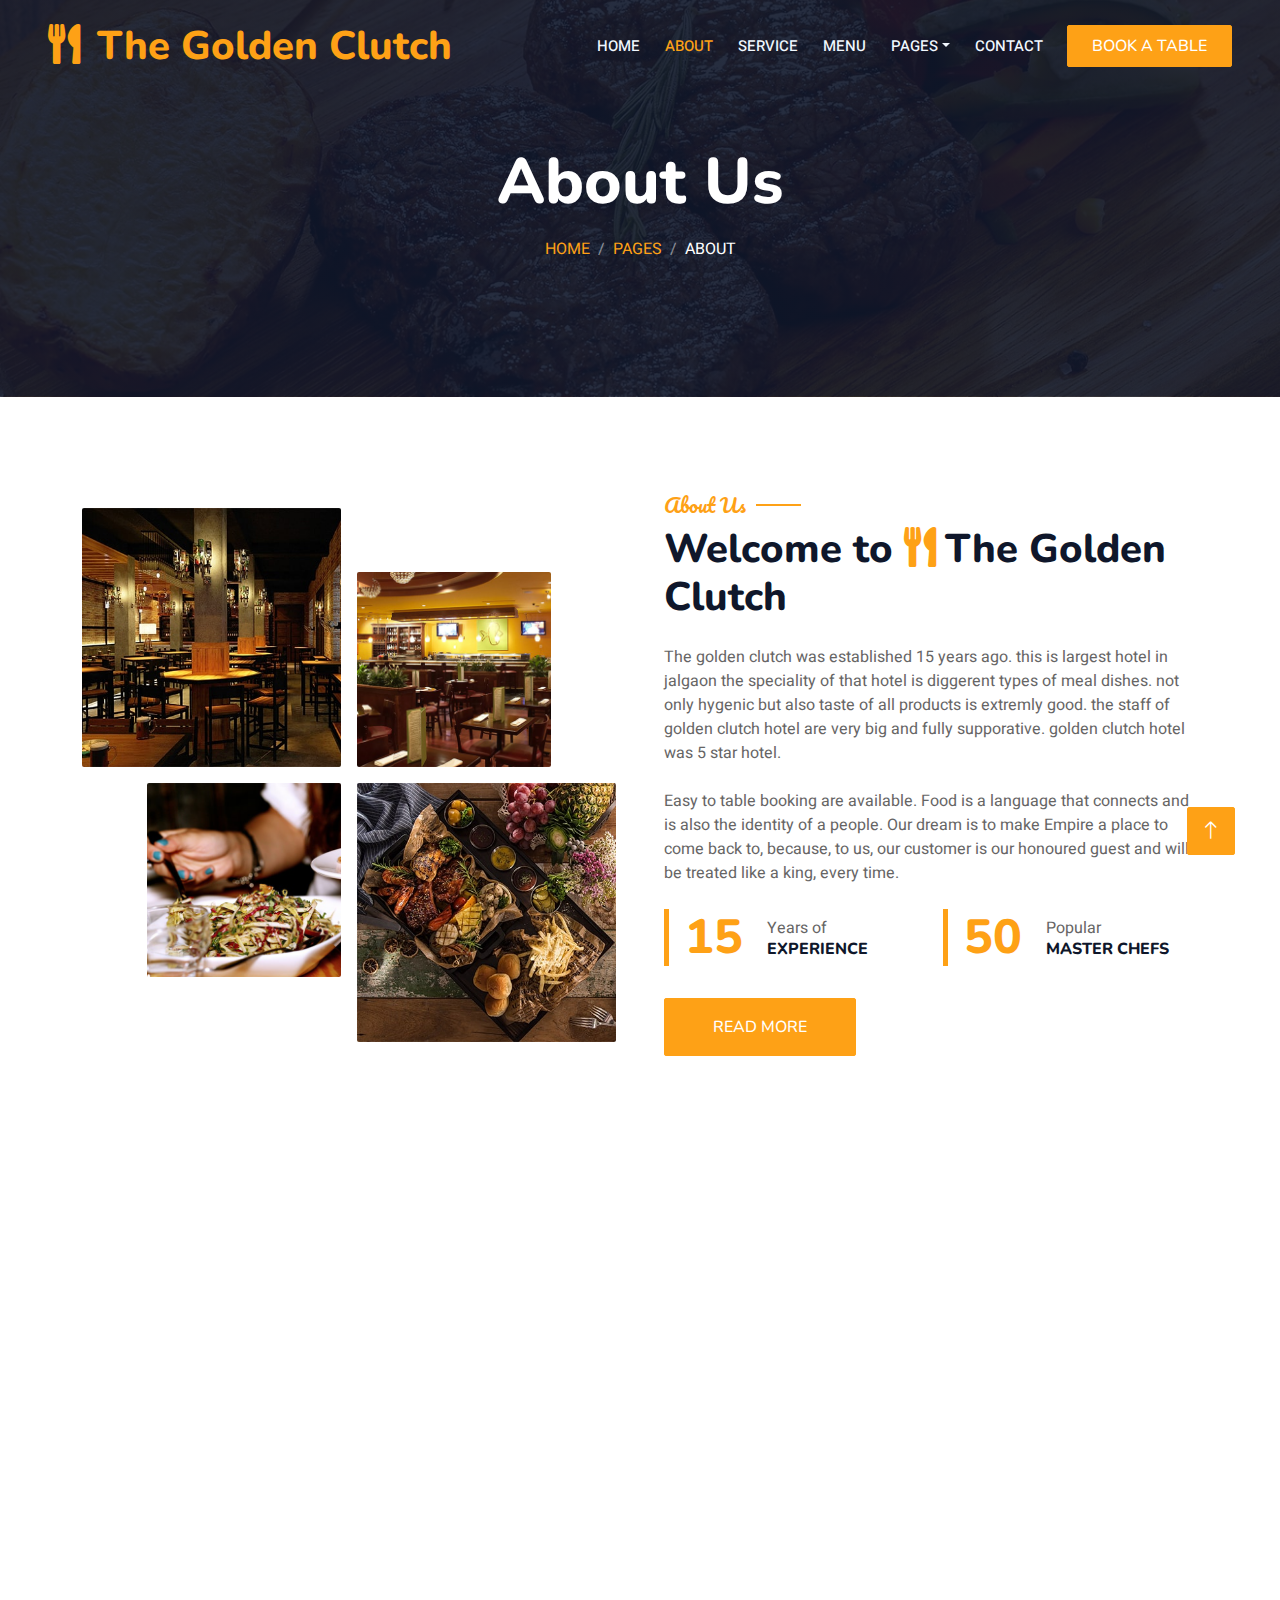
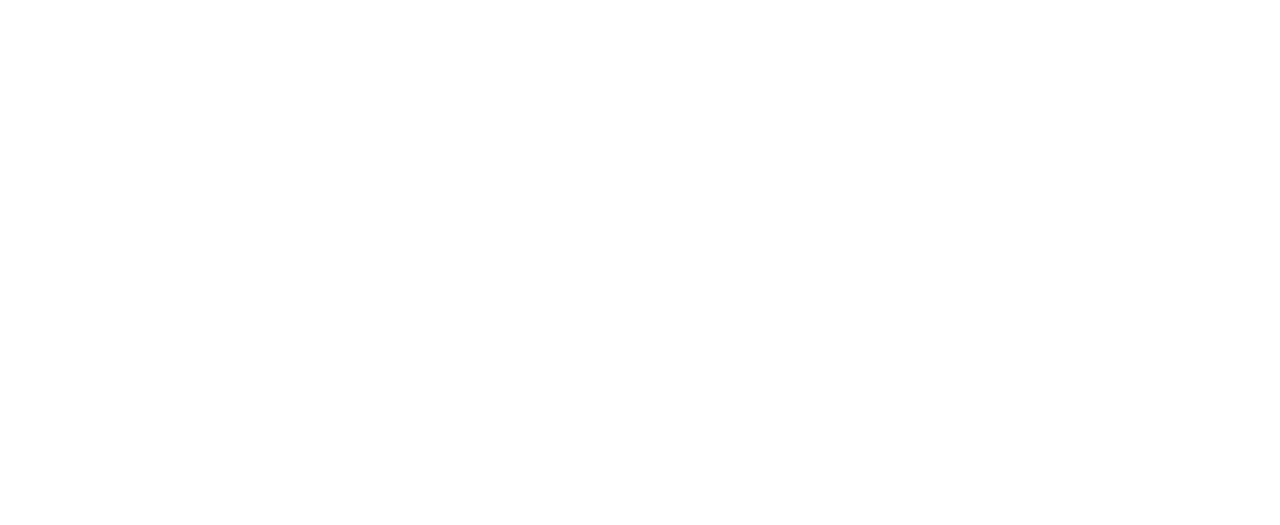
<file: nav.menu-bar/about.html>
<!DOCTYPE html>
<html lang="en">
<head>
    <meta charset="utf-8">
    <title>The Golden Clutch Hotel</title>
    <meta content="width=device-width, initial-scale=1.0" name="viewport">
    <meta content="" name="keywords">
    <meta content="" name="description">

    <!-- Favicon -->
    <link href="img/favicon.ico" rel="icon">

    <!-- Google Web Fonts -->
    <link rel="preconnect" href="https://fonts.googleapis.com">
    <link rel="preconnect" href="https://fonts.gstatic.com" crossorigin>
    <link href="https://fonts.googleapis.com/css2?family=Heebo:wght@400;500;600&family=Nunito:wght@600;700;800&family=Pacifico&display=swap" rel="stylesheet">

    <!-- Icon Font Stylesheet -->
    <link href="https://cdnjs.cloudflare.com/ajax/libs/font-awesome/5.10.0/css/all.min.css" rel="stylesheet">
    <link href="https://cdn.jsdelivr.net/npm/bootstrap-icons@1.4.1/font/bootstrap-icons.css" rel="stylesheet">

    <!-- Libraries Stylesheet -->
    <link href="lib/animate/animate.min.css" rel="stylesheet">
    <link href="lib/owlcarousel/assets/owl.carousel.min.css" rel="stylesheet">
    <link href="lib/tempusdominus/css/tempusdominus-bootstrap-4.min.css" rel="stylesheet" />

    <!-- Customized Bootstrap Stylesheet -->
    <link href="css/bootstrap.min.css" rel="stylesheet">

    <!-- Template Stylesheet -->
    <link href="css/style.css" rel="stylesheet">
</head>

<body>
    <div class="container-xxl bg-white p-0">
        <!-- Spinner Start -->
        <div id="spinner" class="show bg-white position-fixed translate-middle w-100 vh-100 top-50 start-50 d-flex align-items-center justify-content-center">
            <div class="spinner-border text-primary" style="width: 3rem; height: 3rem;" role="status">
                <span class="sr-only">Loading...</span>
            </div>
        </div>
        <!-- Spinner End -->


        <!-- Navbar & Hero Start -->
        <div class="container-xxl position-relative p-0">
            <nav class="navbar navbar-expand-lg navbar-dark bg-dark px-4 px-lg-5 py-3 py-lg-0">
                <a href="" class="navbar-brand p-0">
                    <h1 class="text-primary m-0"><i class="fa fa-utensils me-3"></i>The Golden Clutch</h1>
                    <!-- <img src="img/logo.png" alt="Logo"> -->
                </a>
                <button class="navbar-toggler" type="button" data-bs-toggle="collapse" data-bs-target="#navbarCollapse">
                    <span class="fa fa-bars"></span>
                </button>
                <div class="collapse navbar-collapse" id="navbarCollapse">
                    <div class="navbar-nav ms-auto py-0 pe-4">
                        <a href="index.html" class="nav-item nav-link">Home</a>
                        <a href="about.html" class="nav-item nav-link active">About</a>
                        <a href="service.html" class="nav-item nav-link">Service</a>
                        <a href="menu.html" class="nav-item nav-link">Menu</a>
                        <div class="nav-item dropdown">
                            <a href="#" class="nav-link dropdown-toggle" data-bs-toggle="dropdown">Pages</a>
                            <div class="dropdown-menu m-0">
                                <a href="booking.html" class="dropdown-item">Booking</a>
                                <a href="team.html" class="dropdown-item">Our Team</a>
                                <a href="testimonial.html" class="dropdown-item">Testimonial</a>
                            </div>
                        </div>
                        <a href="contact.html" class="nav-item nav-link">Contact</a>
                    </div>
                    <a href="" class="btn btn-primary py-2 px-4">Book A Table</a>
                </div>
            </nav>

            <div class="container-xxl py-5 bg-dark hero-header mb-5">
                <div class="container text-center my-5 pt-5 pb-4">
                    <h1 class="display-3 text-white mb-3 animated slideInDown">About Us</h1>
                    <nav aria-label="breadcrumb">
                        <ol class="breadcrumb justify-content-center text-uppercase">
                            <li class="breadcrumb-item"><a href="#">Home</a></li>
                            <li class="breadcrumb-item"><a href="#">Pages</a></li>
                            <li class="breadcrumb-item text-white active" aria-current="page">About</li>
                        </ol>
                    </nav>
                </div>
            </div>
        </div>
        <!-- Navbar & Hero End -->


        <!-- About Start -->
        <div class="container-xxl py-5">
            <div class="container">
                <div class="row g-5 align-items-center">
                    <div class="col-lg-6">
                        <div class="row g-3">
                            <div class="col-6 text-start">
                                <img class="img-fluid rounded w-100 wow zoomIn" data-wow-delay="0.1s" src="img/about-1.jpg">
                            </div>
                            <div class="col-6 text-start">
                                <img class="img-fluid rounded w-75 wow zoomIn" data-wow-delay="0.3s" src="img/about-2.jpg" style="margin-top: 25%;">
                            </div>
                            <div class="col-6 text-end">
                                <img class="img-fluid rounded w-75 wow zoomIn" data-wow-delay="0.5s" src="img/about-3.jpg">
                            </div>
                            <div class="col-6 text-end">
                                <img class="img-fluid rounded w-100 wow zoomIn" data-wow-delay="0.7s" src="img/about-4.jpg">
                            </div>
                        </div>
                    </div>
                    <div class="col-lg-6">
                        <h5 class="section-title ff-secondary text-start text-primary fw-normal">About Us</h5>
                        <h1 class="mb-4">Welcome to <i class="fa fa-utensils text-primary me-2"></i>The Golden Clutch</h1>
                        <p class="mb-4">The golden clutch was established 15 years ago. this is largest hotel in jalgaon the speciality of that hotel is diggerent types of meal dishes. not only hygenic but also taste of all products is extremly good. the staff of golden clutch hotel are very big and fully supporative. golden clutch hotel was 5 star hotel.</p>
                        <p class="mb-4">Easy to table booking are available. Food is a language that connects and is also the identity of a people. Our dream is to make Empire a place to come back to, because, to us, our customer is our honoured guest and will be treated like a king, every time.</p>
                        <div class="row g-4 mb-4">
                            <div class="col-sm-6">
                                <div class="d-flex align-items-center border-start border-5 border-primary px-3">
                                    <h1 class="flex-shrink-0 display-5 text-primary mb-0" data-toggle="counter-up">15</h1>
                                    <div class="ps-4">
                                        <p class="mb-0">Years of</p>
                                        <h6 class="text-uppercase mb-0">Experience</h6>
                                    </div>
                                </div>
                            </div>
                            <div class="col-sm-6">
                                <div class="d-flex align-items-center border-start border-5 border-primary px-3">
                                    <h1 class="flex-shrink-0 display-5 text-primary mb-0" data-toggle="counter-up">50</h1>
                                    <div class="ps-4">
                                        <p class="mb-0">Popular</p>
                                        <h6 class="text-uppercase mb-0">Master Chefs</h6>
                                    </div>
                                </div>
                            </div>
                        </div>
                        <a class="btn btn-primary py-3 px-5 mt-2" href="">Read More</a>
                    </div>
                </div>
            </div>
        </div>
        <!-- About End -->


        <!-- Team Start -->
        <div class="container-xxl pt-5 pb-3">
            <div class="container">
                <div class="text-center wow fadeInUp" data-wow-delay="0.1s">
                    <h5 class="section-title ff-secondary text-center text-primary fw-normal">Team Members</h5>
                    <h1 class="mb-5">Our Master Chefs</h1>
                </div>
                <div class="row g-4">
                    <div class="col-lg-3 col-md-6 wow fadeInUp" data-wow-delay="0.1s">
                        <div class="team-item text-center rounded overflow-hidden">
                            <div class="rounded-circle overflow-hidden m-4">
                                <img class="img-fluid" src="img/team-1.jpg" alt="">
                            </div>
                            <h5 class="mb-0">Sachin</h5>
                            <small>Designation</small>
                            <div class="d-flex justify-content-center mt-3">
                                <a class="btn btn-square btn-primary mx-1" href=""><i class="fab fa-facebook-f"></i></a>
                                <a class="btn btn-square btn-primary mx-1" href=""><i class="fab fa-twitter"></i></a>
                                <a class="btn btn-square btn-primary mx-1" href=""><i class="fab fa-instagram"></i></a>
                            </div>
                        </div>
                    </div>
                    <div class="col-lg-3 col-md-6 wow fadeInUp" data-wow-delay="0.3s">
                        <div class="team-item text-center rounded overflow-hidden">
                            <div class="rounded-circle overflow-hidden m-4">
                                <img class="img-fluid" src="img/team-2.jpg" alt="">
                            </div>
                            <h5 class="mb-0">Rohit</h5>
                            <small>Designation</small>
                            <div class="d-flex justify-content-center mt-3">
                                <a class="btn btn-square btn-primary mx-1" href=""><i class="fab fa-facebook-f"></i></a>
                                <a class="btn btn-square btn-primary mx-1" href=""><i class="fab fa-twitter"></i></a>
                                <a class="btn btn-square btn-primary mx-1" href=""><i class="fab fa-instagram"></i></a>
                            </div>
                        </div>
                    </div>
                    <div class="col-lg-3 col-md-6 wow fadeInUp" data-wow-delay="0.5s">
                        <div class="team-item text-center rounded overflow-hidden">
                            <div class="rounded-circle overflow-hidden m-4">
                                <img class="img-fluid" src="img/team-3.jpg" alt="">
                            </div>
                            <h5 class="mb-0">Sanjay</h5>
                            <small>Designation</small>
                            <div class="d-flex justify-content-center mt-3">
                                <a class="btn btn-square btn-primary mx-1" href=""><i class="fab fa-facebook-f"></i></a>
                                <a class="btn btn-square btn-primary mx-1" href=""><i class="fab fa-twitter"></i></a>
                                <a class="btn btn-square btn-primary mx-1" href=""><i class="fab fa-instagram"></i></a>
                            </div>
                        </div>
                    </div>
                    <div class="col-lg-3 col-md-6 wow fadeInUp" data-wow-delay="0.7s">
                        <div class="team-item text-center rounded overflow-hidden">
                            <div class="rounded-circle overflow-hidden m-4">
                                <img class="img-fluid" src="img/team-4.jpg" alt="">
                            </div>
                            <h5 class="mb-0">Virat</h5>
                            <small>Designation</small>
                            <div class="d-flex justify-content-center mt-3">
                                <a class="btn btn-square btn-primary mx-1" href=""><i class="fab fa-facebook-f"></i></a>
                                <a class="btn btn-square btn-primary mx-1" href=""><i class="fab fa-twitter"></i></a>
                                <a class="btn btn-square btn-primary mx-1" href=""><i class="fab fa-instagram"></i></a>
                            </div>
                        </div>
                    </div>
                </div>
            </div>
        </div>
        <!-- Team End -->
        <!-- Footer Start -->
        <div class="container-fluid bg-dark text-light footer pt-5 mt-5 wow fadeIn" data-wow-delay="0.1s">
            <div class="container py-5">
                <div class="row g-5">
                    <div class="col-lg-3 col-md-6">
                        <h4 class="section-title ff-secondary text-start text-primary fw-normal mb-4">Company</h4>
                        <a class="btn btn-link" href="">About Us</a>
                        <a class="btn btn-link" href="">Contact Us</a>
                        <a class="btn btn-link" href="">Reservation</a>
                        <a class="btn btn-link" href="">Privacy Policy</a>
                        <a class="btn btn-link" href="">Terms & Condition</a>
                    </div>
                    <div class="col-lg-3 col-md-6">
                        <h4 class="section-title ff-secondary text-start text-primary fw-normal mb-4">Contact</h4>
                        <p class="mb-2"><i class="fa fa-map-marker-alt me-3"></i> Faizpur,Jalgaon (MH) India</p>
                        <p class="mb-2"><i class="fa fa-phone-alt me-3"></i>+123456789009876</p>
                        <p class="mb-2"><i class="fa fa-envelope me-3"></i>Thegoldenclutch.com</p>
                        <div class="d-flex pt-2">
                            <a class="btn btn-outline-light btn-social" href=""><i class="fab fa-twitter"></i></a>
                            <a class="btn btn-outline-light btn-social" href=""><i class="fab fa-facebook-f"></i></a>
                            <a class="btn btn-outline-light btn-social" href=""><i class="fab fa-youtube"></i></a>
                            <a class="btn btn-outline-light btn-social" href=""><i class="fab fa-linkedin-in"></i></a>
                        </div>
                    </div>
                    <div class="col-lg-3 col-md-6">
                        <h4 class="section-title ff-secondary text-start text-primary fw-normal mb-4">Opening</h4>
                        <h5 class="text-light fw-normal">Monday - Saturday</h5>
                        <p>09AM - 09PM</p>
                        <h5 class="text-light fw-normal">Sunday</h5>
                        <p>10AM - 08PM</p>
                    </div>
                    <div class="col-lg-3 col-md-6">
                        <h4 class="section-title ff-secondary text-start text-primary fw-normal mb-4"> Send Mail</h4>
                        <p>The Golden Clutch Hotel</p>
                        <div class="position-relative mx-auto" style="max-width: 400px;">
                            <input class="form-control border-primary w-100 py-3 ps-4 pe-5" type="text" placeholder="Your email">
                            <button type="button" class="btn btn-primary py-2 position-absolute top-0 end-0 mt-2 me-2">SignUp</button>
                        </div>
                    </div>
                </div>
            </div>
            <div class="container">
                <div class="copyright">
                    <div class="row">
                        <div class="col-md-6 text-center text-md-start mb-3 mb-md-0">
                            &copy; <a class="border-bottom" href="#">The Golden Clutch</a>, All Right Reserved. 
                            
                        
                            Designed By <a class="border-bottom" >JAYESH THOMBARE</a>
                           
                        </div>
                        <div class="col-md-6 text-center text-md-end">
                            <div class="footer-menu">
                                <a href="">Home</a>
                                <a href="">Cookies</a>
                                <a href="">Help</a>
                                <a href="">FQAs</a>
                            </div>
                        </div>
                    </div>
                </div>
            </div>
        </div>
        <!-- Footer End -->


        

        <!-- Back to Top -->
        <a href="#" class="btn btn-lg btn-primary btn-lg-square back-to-top"><i class="bi bi-arrow-up"></i></a>
    </div>

    <!-- JavaScript Libraries -->
    <script src="https://code.jquery.com/jquery-3.4.1.min.js"></script>
    <script src="https://cdn.jsdelivr.net/npm/bootstrap@5.0.0/dist/js/bootstrap.bundle.min.js"></script>
    <script src="lib/wow/wow.min.js"></script>
    <script src="lib/easing/easing.min.js"></script>
    <script src="lib/waypoints/waypoints.min.js"></script>
    <script src="lib/counterup/counterup.min.js"></script>
    <script src="lib/owlcarousel/owl.carousel.min.js"></script>
    <script src="lib/tempusdominus/js/moment.min.js"></script>
    <script src="lib/tempusdominus/js/moment-timezone.min.js"></script>
    <script src="lib/tempusdominus/js/tempusdominus-bootstrap-4.min.js"></script>

    <!-- Template Javascript -->
    <script src="js/main.js"></script>
</body>

</html>
</file>
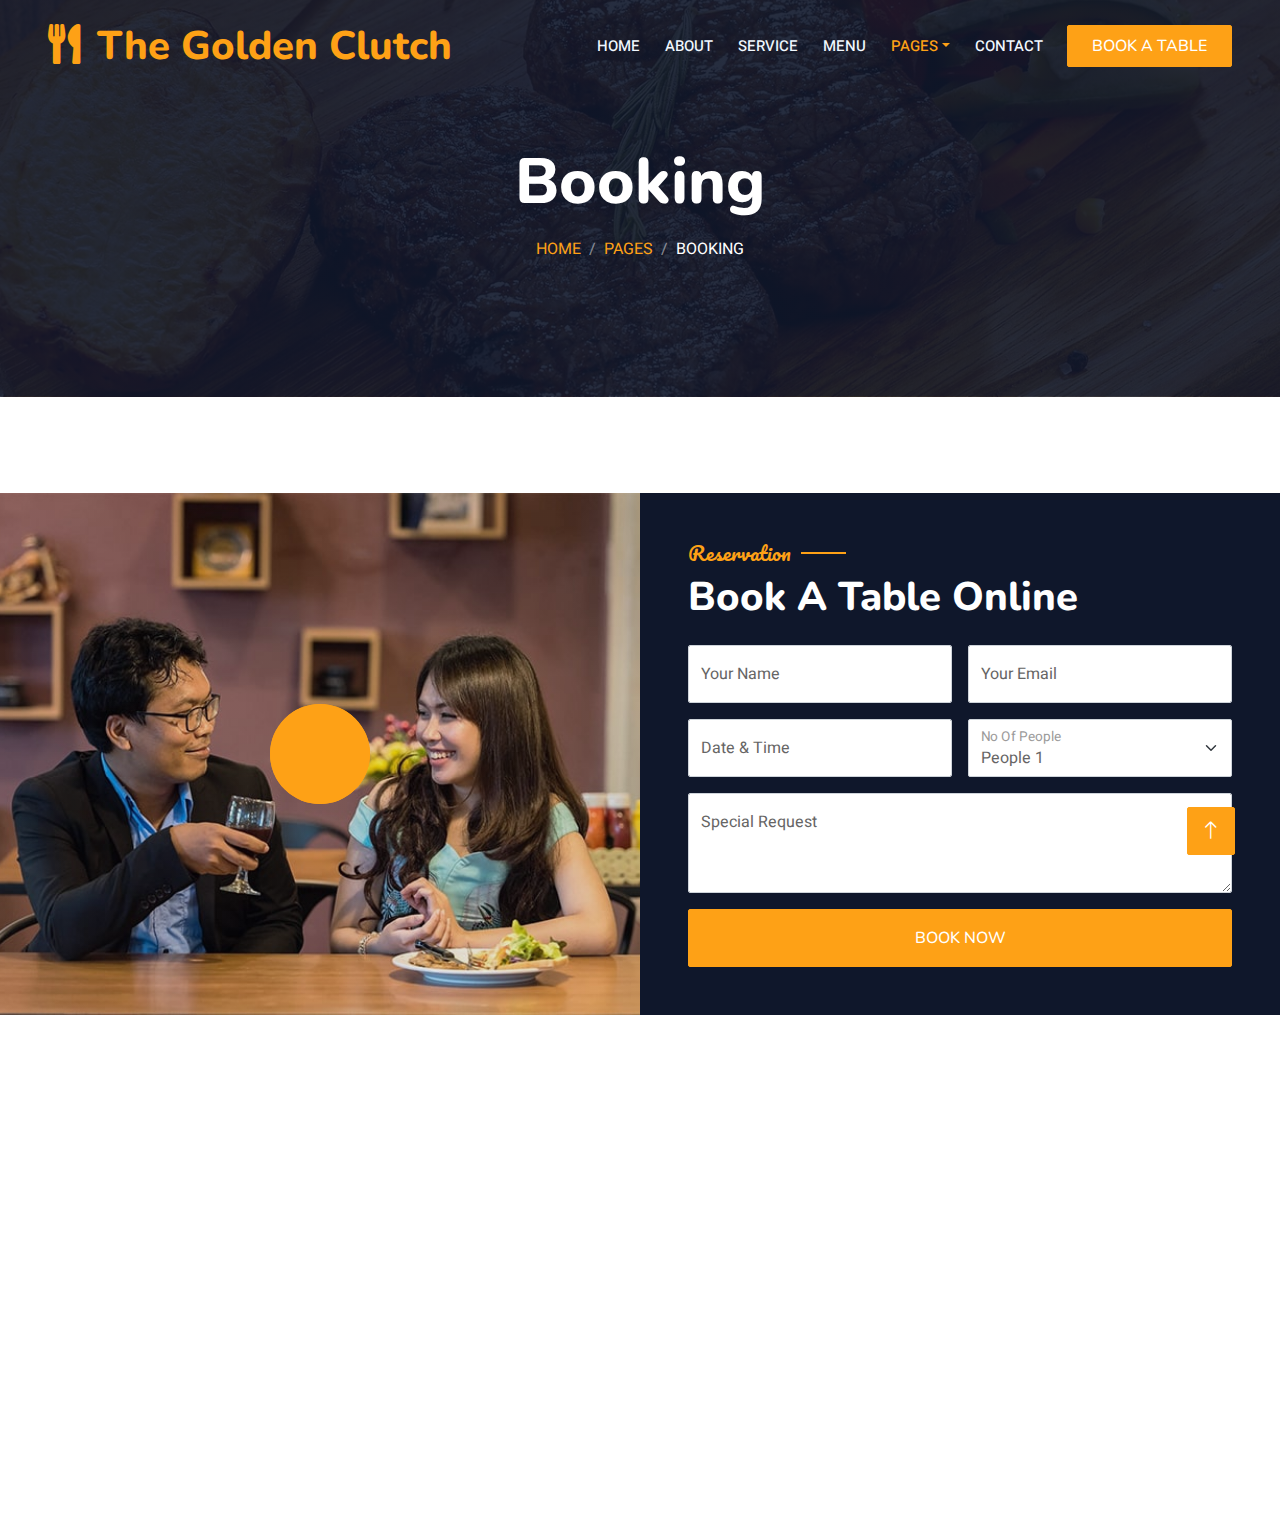
<file: nav.menu-bar/booking.html>
<!DOCTYPE html>
<html lang="en">

<head>
    <meta charset="utf-8">
    <title>the Golden Clutch Hotel</title>
    <meta content="width=device-width, initial-scale=1.0" name="viewport">
    <meta content="" name="keywords">
    <meta content="" name="description">

    <!-- Favicon -->
    <link href="img/favicon.ico" rel="icon">

    <!-- Google Web Fonts -->
    <link rel="preconnect" href="https://fonts.googleapis.com">
    <link rel="preconnect" href="https://fonts.gstatic.com" crossorigin>
    <link href="https://fonts.googleapis.com/css2?family=Heebo:wght@400;500;600&family=Nunito:wght@600;700;800&family=Pacifico&display=swap" rel="stylesheet">

    <!-- Icon Font Stylesheet -->
    <link href="https://cdnjs.cloudflare.com/ajax/libs/font-awesome/5.10.0/css/all.min.css" rel="stylesheet">
    <link href="https://cdn.jsdelivr.net/npm/bootstrap-icons@1.4.1/font/bootstrap-icons.css" rel="stylesheet">

    <!-- Libraries Stylesheet -->
    <link href="lib/animate/animate.min.css" rel="stylesheet">
    <link href="lib/owlcarousel/assets/owl.carousel.min.css" rel="stylesheet">
    <link href="lib/tempusdominus/css/tempusdominus-bootstrap-4.min.css" rel="stylesheet" />

    <!-- Customized Bootstrap Stylesheet -->
    <link href="css/bootstrap.min.css" rel="stylesheet">

    <!-- Template Stylesheet -->
    <link href="css/style.css" rel="stylesheet">
</head>

<body>
    <div class="container-xxl bg-white p-0">
        <!-- Spinner Start -->
        <div id="spinner" class="show bg-white position-fixed translate-middle w-100 vh-100 top-50 start-50 d-flex align-items-center justify-content-center">
            <div class="spinner-border text-primary" style="width: 3rem; height: 3rem;" role="status">
                <span class="sr-only">Loading...</span>
            </div>
        </div>
        <!-- Spinner End -->


        <!-- Navbar & Hero Start -->
        <div class="container-xxl position-relative p-0">
            <nav class="navbar navbar-expand-lg navbar-dark bg-dark px-4 px-lg-5 py-3 py-lg-0">
                <a href="" class="navbar-brand p-0">
                    <h1 class="text-primary m-0"><i class="fa fa-utensils me-3"></i>The Golden Clutch </h1>
                    <!-- <img src="img/logo.png" alt="Logo"> -->
                </a>
                <button class="navbar-toggler" type="button" data-bs-toggle="collapse" data-bs-target="#navbarCollapse">
                    <span class="fa fa-bars"></span>
                </button>
                <div class="collapse navbar-collapse" id="navbarCollapse">
                    <div class="navbar-nav ms-auto py-0 pe-4">
                        <a href="index.html" class="nav-item nav-link">Home</a>
                        <a href="about.html" class="nav-item nav-link">About</a>
                        <a href="service.html" class="nav-item nav-link">Service</a>
                        <a href="menu.html" class="nav-item nav-link">Menu</a>
                        <div class="nav-item dropdown">
                            <a href="#" class="nav-link dropdown-toggle active" data-bs-toggle="dropdown">Pages</a>
                            <div class="dropdown-menu m-0">
                                <a href="booking.html" class="dropdown-item active">Booking</a>
                                <a href="team.html" class="dropdown-item">Our Team</a>
                                <a href="testimonial.html" class="dropdown-item">Testimonial</a>
                            </div>
                        </div>
                        <a href="contact.html" class="nav-item nav-link">Contact</a>
                    </div>
                    <a href="" class="btn btn-primary py-2 px-4">Book A Table</a>
                </div>
            </nav>

            <div class="container-xxl py-5 bg-dark hero-header mb-5">
                <div class="container text-center my-5 pt-5 pb-4">
                    <h1 class="display-3 text-white mb-3 animated slideInDown">Booking</h1>
                    <nav aria-label="breadcrumb">
                        <ol class="breadcrumb justify-content-center text-uppercase">
                            <li class="breadcrumb-item"><a href="#">Home</a></li>
                            <li class="breadcrumb-item"><a href="#">Pages</a></li>
                            <li class="breadcrumb-item text-white active" aria-current="page">Booking</li>
                        </ol>
                    </nav>
                </div>
            </div>
        </div>
        <!-- Navbar & Hero End -->


        <!-- Reservation Start -->
        <div class="container-xxl py-5 px-0 wow fadeInUp" data-wow-delay="0.1s">
            <div class="row g-0">
                <div class="col-md-6">
                    <div class="video">
                        <button type="button" class="btn-play"> 
                           
                        </button>
                    </div>
                </div>
                <div class="col-md-6 bg-dark d-flex align-items-center">
                    <div class="p-5 wow fadeInUp" data-wow-delay="0.2s">
                        <h5 class="section-title ff-secondary text-start text-primary fw-normal">Reservation</h5>
                        <h1 class="text-white mb-4">Book A Table Online</h1>
                        <form>
                            <div class="row g-3">
                                <div class="col-md-6">
                                    <div class="form-floating">
                                        <input type="text" class="form-control" id="name" placeholder="Your Name" required>
                                        <label for="name">Your Name</label>
                                    </div>
                                </div>
                                <div class="col-md-6">
                                    <div class="form-floating">
                                        <input type="email" class="form-control" id="email" placeholder="Your Email" required>
                                        <label for="email">Your Email</label>
                                    </div>
                                </div>
                                <div class="col-md-6">
                                    <div class="form-floating date" id="date3" data-target-input="nearest">
                                        <input type="text" class="form-control datetimepicker-input" id="datetime" placeholder="Date & Time" data-target="#date3" data-toggle="datetimepicker" required />
                                        <label for="datetime">Date & Time </label>
                                    </div>
                                </div>
                                <div class="col-md-6">
                                    <div class="form-floating">
                                        <select class="form-select" id="select1" required>
                                          <option value="1">People 1</option>
                                          <option value="2" >People 2</option>
                                          <option value="3">People 3</option>
                                           <option value="3">People 4</option>
                                            <option value="3">more than 4</option>
                                             <option value="3">more than 10</option>
                                        </select>
                                        <label  for="select1" >No Of People </label >
                                      </div>
                                </div>
                                <div class="col-12">
                                    <div class="form-floating">
                                        <textarea class="form-control" placeholder="Special Request" id="message" style="height: 100px"></textarea>
                                        <label for="message">Special Request</label>
                                    </div>
                                </div>
                                <div class="col-12">
                                    <button class="btn btn-primary w-100 py-3" type="submit">Book Now</button>
                                </div>
                            </div>
                        </form>
                    </div>
                </div>
            </div>
        </div>

        <div class="modal fade" id="videoModal" tabindex="-1" aria-labelledby="exampleModalLabel" aria-hidden="true">
            <div class="modal-dialog">
                <div class="modal-content rounded-0">
                    <div class="modal-header">
                        <h5 class="modal-title" id="exampleModalLabel">Youtube Video</h5>
                        <button type="button" class="btn-close" data-bs-dismiss="modal" aria-label="Close"></button>
                    </div>
                    <div class="modal-body">
                        <!-- 16:9 aspect ratio -->
                        <div class="ratio ratio-16x9">
                            <iframe class="embed-responsive-item" src="" id="video" allowfullscreen allowscriptaccess="always"
                                allow="autoplay"></iframe>
                        </div>
                    </div>
                </div>
            </div>
        </div>
        <!-- Reservation Start -->
        

        <!-- Footer Start -->
        <div class="container-fluid bg-dark text-light footer pt-5 mt-5 wow fadeIn" data-wow-delay="0.1s">
            <div class="container py-5">
                <div class="row g-5">
                    <div class="col-lg-3 col-md-6">
                        <h4 class="section-title ff-secondary text-start text-primary fw-normal mb-4">Company</h4>
                        <a class="btn btn-link" href="">About Us</a>
                        <a class="btn btn-link" href="">Contact Us</a>
                        <a class="btn btn-link" href="">Reservation</a>
                        <a class="btn btn-link" href="">Privacy Policy</a>
                        <a class="btn btn-link" href="">Terms & Condition</a>
                    </div>
                    <div class="col-lg-3 col-md-6">
                        <h4 class="section-title ff-secondary text-start text-primary fw-normal mb-4">Contact</h4>
                        <p class="mb-2"><i class="fa fa-map-marker-alt me-3"></i> Faizpur,Jalgaon (MH) India</p>
                        <p class="mb-2"><i class="fa fa-phone-alt me-3"></i>+123456789009876</p>
                        <p class="mb-2"><i class="fa fa-envelope me-3"></i>Thegoldenclutch.com</p>
                        <div class="d-flex pt-2">
                            <a class="btn btn-outline-light btn-social" href=""><i class="fab fa-twitter"></i></a>
                            <a class="btn btn-outline-light btn-social" href=""><i class="fab fa-facebook-f"></i></a>
                            <a class="btn btn-outline-light btn-social" href=""><i class="fab fa-youtube"></i></a>
                            <a class="btn btn-outline-light btn-social" href=""><i class="fab fa-linkedin-in"></i></a>
                        </div>
                    </div>
                    <div class="col-lg-3 col-md-6">
                        <h4 class="section-title ff-secondary text-start text-primary fw-normal mb-4">Opening</h4>
                        <h5 class="text-light fw-normal">Monday - Saturday</h5>
                        <p>09AM - 09PM</p>
                        <h5 class="text-light fw-normal">Sunday</h5>
                        <p>10AM - 08PM</p>
                    </div>
                    <div class="col-lg-3 col-md-6">
                        <h4 class="section-title ff-secondary text-start text-primary fw-normal mb-4"> Send Mail</h4>
                        <p>The Golden Clutch Hotel</p>
                        <div class="position-relative mx-auto" style="max-width: 400px;">
                            <input class="form-control border-primary w-100 py-3 ps-4 pe-5" type="text" placeholder="Your email">
                            <button type="button" class="btn btn-primary py-2 position-absolute top-0 end-0 mt-2 me-2">SignUp</button>
                        </div>
                    </div>
                </div>
            </div>
            <div class="container">
                <div class="copyright">
                    <div class="row">
                        <div class="col-md-6 text-center text-md-start mb-3 mb-md-0">
                            &copy; <a class="border-bottom" href="#">The Golden Clutch</a>, All Right Reserved. 
                            
                        
                            Designed By <a class="border-bottom">JAYESH THOMBARE</a>
                           
                        </div>
                        <div class="col-md-6 text-center text-md-end">
                            <div class="footer-menu">
                                <a href="">Home</a>
                                <a href="">Cookies</a>
                                <a href="">Help</a>
                                <a href="">FQAs</a>
                            </div>
                        </div>
                    </div>
                </div>
            </div>
        </div>
        <!-- Footer End -->


        <!-- Back to Top -->
        <a href="#" class="btn btn-lg btn-primary btn-lg-square back-to-top"><i class="bi bi-arrow-up"></i></a>
    </div>

    <!-- JavaScript Libraries -->
    <script src="https://code.jquery.com/jquery-3.4.1.min.js"></script>
    <script src="https://cdn.jsdelivr.net/npm/bootstrap@5.0.0/dist/js/bootstrap.bundle.min.js"></script>
    <script src="lib/wow/wow.min.js"></script>
    <script src="lib/easing/easing.min.js"></script>
    <script src="lib/waypoints/waypoints.min.js"></script>
    <script src="lib/counterup/counterup.min.js"></script>
    <script src="lib/owlcarousel/owl.carousel.min.js"></script>
    <script src="lib/tempusdominus/js/moment.min.js"></script>
    <script src="lib/tempusdominus/js/moment-timezone.min.js"></script>
    <script src="lib/tempusdominus/js/tempusdominus-bootstrap-4.min.js"></script>

    <!-- Template Javascript -->
    <script src="js/main.js"></script>
</body>

</html>
</file>
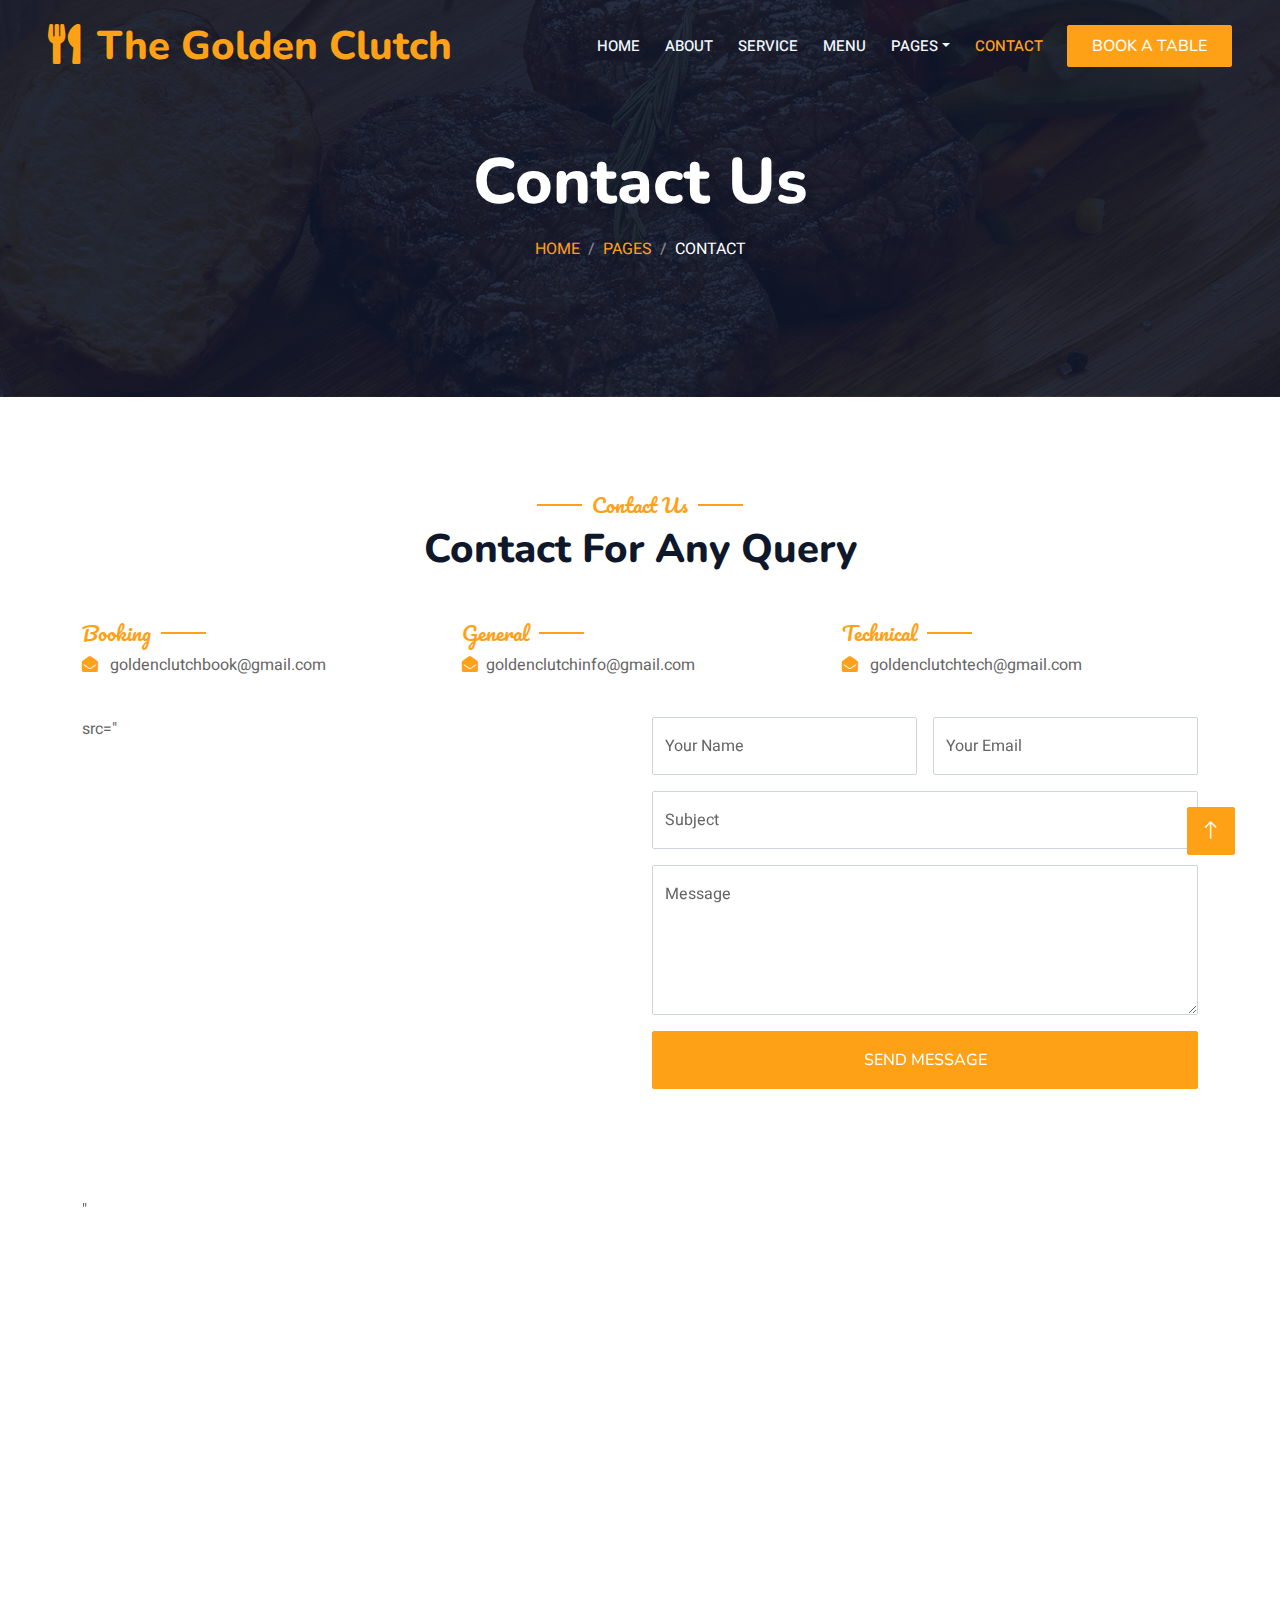
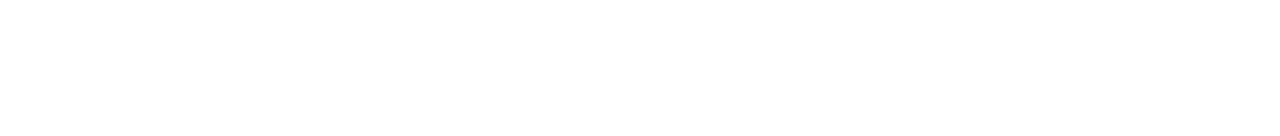
<file: nav.menu-bar/contact.html>
<!DOCTYPE html>
<html lang="en">

<head>
    <meta charset="utf-8">
    <title>The Golden Clutch Hotel</title>
    <meta content="width=device-width, initial-scale=1.0" name="viewport">
    <meta content="" name="keywords">
    <meta content="" name="description">

    <!-- Favicon -->
    <link href="img/favicon.ico" rel="icon">

    <!-- Google Web Fonts -->
    <link rel="preconnect" href="https://fonts.googleapis.com">
    <link rel="preconnect" href="https://fonts.gstatic.com" crossorigin>
    <link href="https://fonts.googleapis.com/css2?family=Heebo:wght@400;500;600&family=Nunito:wght@600;700;800&family=Pacifico&display=swap" rel="stylesheet">

    <!-- Icon Font Stylesheet -->
    <link href="https://cdnjs.cloudflare.com/ajax/libs/font-awesome/5.10.0/css/all.min.css" rel="stylesheet">
    <link href="https://cdn.jsdelivr.net/npm/bootstrap-icons@1.4.1/font/bootstrap-icons.css" rel="stylesheet">

    <!-- Libraries Stylesheet -->
    <link href="lib/animate/animate.min.css" rel="stylesheet">
    <link href="lib/owlcarousel/assets/owl.carousel.min.css" rel="stylesheet">
    <link href="lib/tempusdominus/css/tempusdominus-bootstrap-4.min.css" rel="stylesheet" />

    <!-- Customized Bootstrap Stylesheet -->
    <link href="css/bootstrap.min.css" rel="stylesheet">

    <!-- Template Stylesheet -->
    <link href="css/style.css" rel="stylesheet">
</head>

<body>
    <div class="container-xxl bg-white p-0">
        <!-- Spinner Start -->
        <div id="spinner" class="show bg-white position-fixed translate-middle w-100 vh-100 top-50 start-50 d-flex align-items-center justify-content-center">
            <div class="spinner-border text-primary" style="width: 3rem; height: 3rem;" role="status">
                <span class="sr-only">Loading...</span>
            </div>
        </div>
        <!-- Spinner End -->


        <!-- Navbar & Hero Start -->
        <div class="container-xxl position-relative p-0">
            <nav class="navbar navbar-expand-lg navbar-dark bg-dark px-4 px-lg-5 py-3 py-lg-0">
                <a href="" class="navbar-brand p-0">
                    <h1 class="text-primary m-0"><i class="fa fa-utensils me-3"></i>The Golden Clutch</h1>
                    <!-- <img src="img/logo.png" alt="Logo"> -->
                </a>
                <button class="navbar-toggler" type="button" data-bs-toggle="collapse" data-bs-target="#navbarCollapse">
                    <span class="fa fa-bars"></span>
                </button>
                <div class="collapse navbar-collapse" id="navbarCollapse">
                    <div class="navbar-nav ms-auto py-0 pe-4">
                        <a href="index.html" class="nav-item nav-link">Home</a>
                        <a href="about.html" class="nav-item nav-link">About</a>
                        <a href="service.html" class="nav-item nav-link">Service</a>
                        <a href="menu.html" class="nav-item nav-link">Menu</a>
                        <div class="nav-item dropdown">
                            <a href="#" class="nav-link dropdown-toggle" data-bs-toggle="dropdown">Pages</a>
                            <div class="dropdown-menu m-0">
                                <a href="booking.html" class="dropdown-item">Booking</a>
                                <a href="team.html" class="dropdown-item">Our Team</a>
                                <a href="testimonial.html" class="dropdown-item">Testimonial</a>
                            </div>
                        </div>
                        <a href="contact.html" class="nav-item nav-link active">Contact</a>
                    </div>
                    <a href="" class="btn btn-primary py-2 px-4">Book A Table</a>
                </div>
            </nav>

            <div class="container-xxl py-5 bg-dark hero-header mb-5">
                <div class="container text-center my-5 pt-5 pb-4">
                    <h1 class="display-3 text-white mb-3 animated slideInDown">Contact Us</h1>
                    <nav aria-label="breadcrumb">
                        <ol class="breadcrumb justify-content-center text-uppercase">
                            <li class="breadcrumb-item"><a href="#">Home</a></li>
                            <li class="breadcrumb-item"><a href="#">Pages</a></li>
                            <li class="breadcrumb-item text-white active" aria-current="page">Contact</li>
                        </ol>
                    </nav>
                </div>
            </div>
        </div>
        <!-- Navbar & Hero End -->


        <!-- Contact Start -->
        <div class="container-xxl py-5">
            <div class="container">
                <div class="text-center wow fadeInUp" data-wow-delay="0.1s">
                    <h5 class="section-title ff-secondary text-center text-primary fw-normal">Contact Us</h5>
                    <h1 class="mb-5">Contact For Any Query</h1>
                </div>
                <div class="row g-4">
                    <div class="col-12">
                        <div class="row gy-4">
                            <div class="col-md-4">
                                <h5 class="section-title ff-secondary fw-normal text-start text-primary">Booking</h5>
                                <p><i class="fa fa-envelope-open text-primary me-2"></i> goldenclutchbook@gmail.com</p>
                            </div>
                            <div class="col-md-4">
                                <h5 class="section-title ff-secondary fw-normal text-start text-primary">General</h5>
                                <p><i class="fa fa-envelope-open text-primary me-2"></i>goldenclutchinfo@gmail.com</p>
                            </div>
                            <div class="col-md-4">
                                <h5 class="section-title ff-secondary fw-normal text-start text-primary">Technical</h5>
                                <p><i class="fa fa-envelope-open text-primary me-2"></i> goldenclutchtech@gmail.com</p>
                            </div>
                        </div>
                    </div>
                    <div class="col-md-6 wow fadeIn" data-wow-delay="0.1s">
                        
                            src="<iframe src="https://www.google.com/maps/embed?pb=!1m18!1m12!1m3!1d59598.10361692857!2d75.54606008263559!3d20.99738767919248!2m3!1f0!2f0!3f0!3m2!1i1024!2i768!4f13.1!3m3!1m2!1s0x3bd90fa4a1eab90f%3A0x37f67bd21bff0a3c!2sJalgaon%2C%20Maharashtra!5e0!3m2!1sen!2sin!4v1652367584778!5m2!1sen!2sin" width="600" height="450" style="border:0;" allowfullscreen="" loading="lazy" referrerpolicy="no-referrer-when-downgrade"></iframe>"
                           
                    </div>
                    <div class="col-md-6">
                        <div class="wow fadeInUp" data-wow-delay="0.2s">
                            <form>
                                <div class="row g-3">
                                    <div class="col-md-6">
                                        <div class="form-floating">
                                            <input type="text" class="form-control" id="name" placeholder="Your Name" required>
                                            <label for="name">Your Name</label>
                                        </div>
                                    </div>
                                    <div class="col-md-6">
                                        <div class="form-floating">
                                            <input type="email" class="form-control" id="email" placeholder="Your Email" required>
                                            <label for="email">Your Email</label>
                                        </div>
                                    </div>
                                    <div class="col-12">
                                        <div class="form-floating">
                                            <input type="text" class="form-control" id="subject" placeholder="Subject">
                                            <label for="subject">Subject</label>
                                        </div>
                                    </div>
                                    <div class="col-12">
                                        <div class="form-floating">
                                            <textarea class="form-control" placeholder="Leave a message here" id="message" style="height: 150px"></textarea>
                                            <label for="message">Message</label>
                                        </div>
                                    </div>
                                    <div class="col-12">
                                        <button class="btn btn-primary w-100 py-3" type="submit">Send Message</button>
                                    </div>
                                </div>
                            </form>
                        </div>
                    </div>
                </div>
            </div>
        </div>
        <!-- Contact End -->


        <!-- Footer Start -->
        <div class="container-fluid bg-dark text-light footer pt-5 mt-5 wow fadeIn" data-wow-delay="0.1s">
            <div class="container py-5">
                <div class="row g-5">
                    <div class="col-lg-3 col-md-6">
                        <h4 class="section-title ff-secondary text-start text-primary fw-normal mb-4">Company</h4>
                        <a class="btn btn-link" href="">About Us</a>
                        <a class="btn btn-link" href="">Contact Us</a>
                        <a class="btn btn-link" href="">Reservation</a>
                        <a class="btn btn-link" href="">Privacy Policy</a>
                        <a class="btn btn-link" href="">Terms & Condition</a>
                    </div>
                    <div class="col-lg-3 col-md-6">
                        <h4 class="section-title ff-secondary text-start text-primary fw-normal mb-4">Contact</h4>
                        <p class="mb-2"><i class="fa fa-map-marker-alt me-3"></i> Faizpur,Jalgaon (MH) India</p>
                        <p class="mb-2"><i class="fa fa-phone-alt me-3"></i>+123456789009876</p>
                        <p class="mb-2"><i class="fa fa-envelope me-3"></i>Thegoldenclutch.com</p>
                        <div class="d-flex pt-2">
                            <a class="btn btn-outline-light btn-social" href=""><i class="fab fa-twitter"></i></a>
                            <a class="btn btn-outline-light btn-social" href=""><i class="fab fa-facebook-f"></i></a>
                            <a class="btn btn-outline-light btn-social" href=""><i class="fab fa-youtube"></i></a>
                            <a class="btn btn-outline-light btn-social" href=""><i class="fab fa-linkedin-in"></i></a>
                        </div>
                    </div>
                    <div class="col-lg-3 col-md-6">
                        <h4 class="section-title ff-secondary text-start text-primary fw-normal mb-4">Opening</h4>
                        <h5 class="text-light fw-normal">Monday - Saturday</h5>
                        <p>09AM - 09PM</p>
                        <h5 class="text-light fw-normal">Sunday</h5>
                        <p>10AM - 08PM</p>
                    </div>
                    <div class="col-lg-3 col-md-6">
                        <h4 class="section-title ff-secondary text-start text-primary fw-normal mb-4"> Send Mail</h4>
                        <p>The Golden Clutch Hotel</p>
                        <div class="position-relative mx-auto" style="max-width: 400px;">
                            <input class="form-control border-primary w-100 py-3 ps-4 pe-5" type="text" placeholder="Your email">
                            <button type="button" class="btn btn-primary py-2 position-absolute top-0 end-0 mt-2 me-2">SignUp</button>
                        </div>
                    </div>
                </div>
            </div>
            <div class="container">
                <div class="copyright">
                    <div class="row">
                        <div class="col-md-6 text-center text-md-start mb-3 mb-md-0">
                            &copy; <a class="border-bottom" href="#">The Golden Clutch</a>, All Right Reserved. 
                            
                        
                            Designed By <a class="border-bottom" >JAYESH THOMBARE</a>
                           
                        </div>
                        <div class="col-md-6 text-center text-md-end">
                            <div class="footer-menu">
                                <a href="">Home</a>
                                <a href="">Cookies</a>
                                <a href="">Help</a>
                                <a href="">FQAs</a>
                            </div>
                        </div>
                    </div>
                </div>
            </div>
        </div>
        <!-- Footer End -->


        <!-- Back to Top -->
        <a href="#" class="btn btn-lg btn-primary btn-lg-square back-to-top"><i class="bi bi-arrow-up"></i></a>
    </div>

    <!-- JavaScript Libraries -->
    <script src="https://code.jquery.com/jquery-3.4.1.min.js"></script>
    <script src="https://cdn.jsdelivr.net/npm/bootstrap@5.0.0/dist/js/bootstrap.bundle.min.js"></script>
    <script src="lib/wow/wow.min.js"></script>
    <script src="lib/easing/easing.min.js"></script>
    <script src="lib/waypoints/waypoints.min.js"></script>
    <script src="lib/counterup/counterup.min.js"></script>
    <script src="lib/owlcarousel/owl.carousel.min.js"></script>
    <script src="lib/tempusdominus/js/moment.min.js"></script>
    <script src="lib/tempusdominus/js/moment-timezone.min.js"></script>
    <script src="lib/tempusdominus/js/tempusdominus-bootstrap-4.min.js"></script>

    <!-- Template Javascript -->
    <script src="js/main.js"></script>
</body>

</html>
</file>
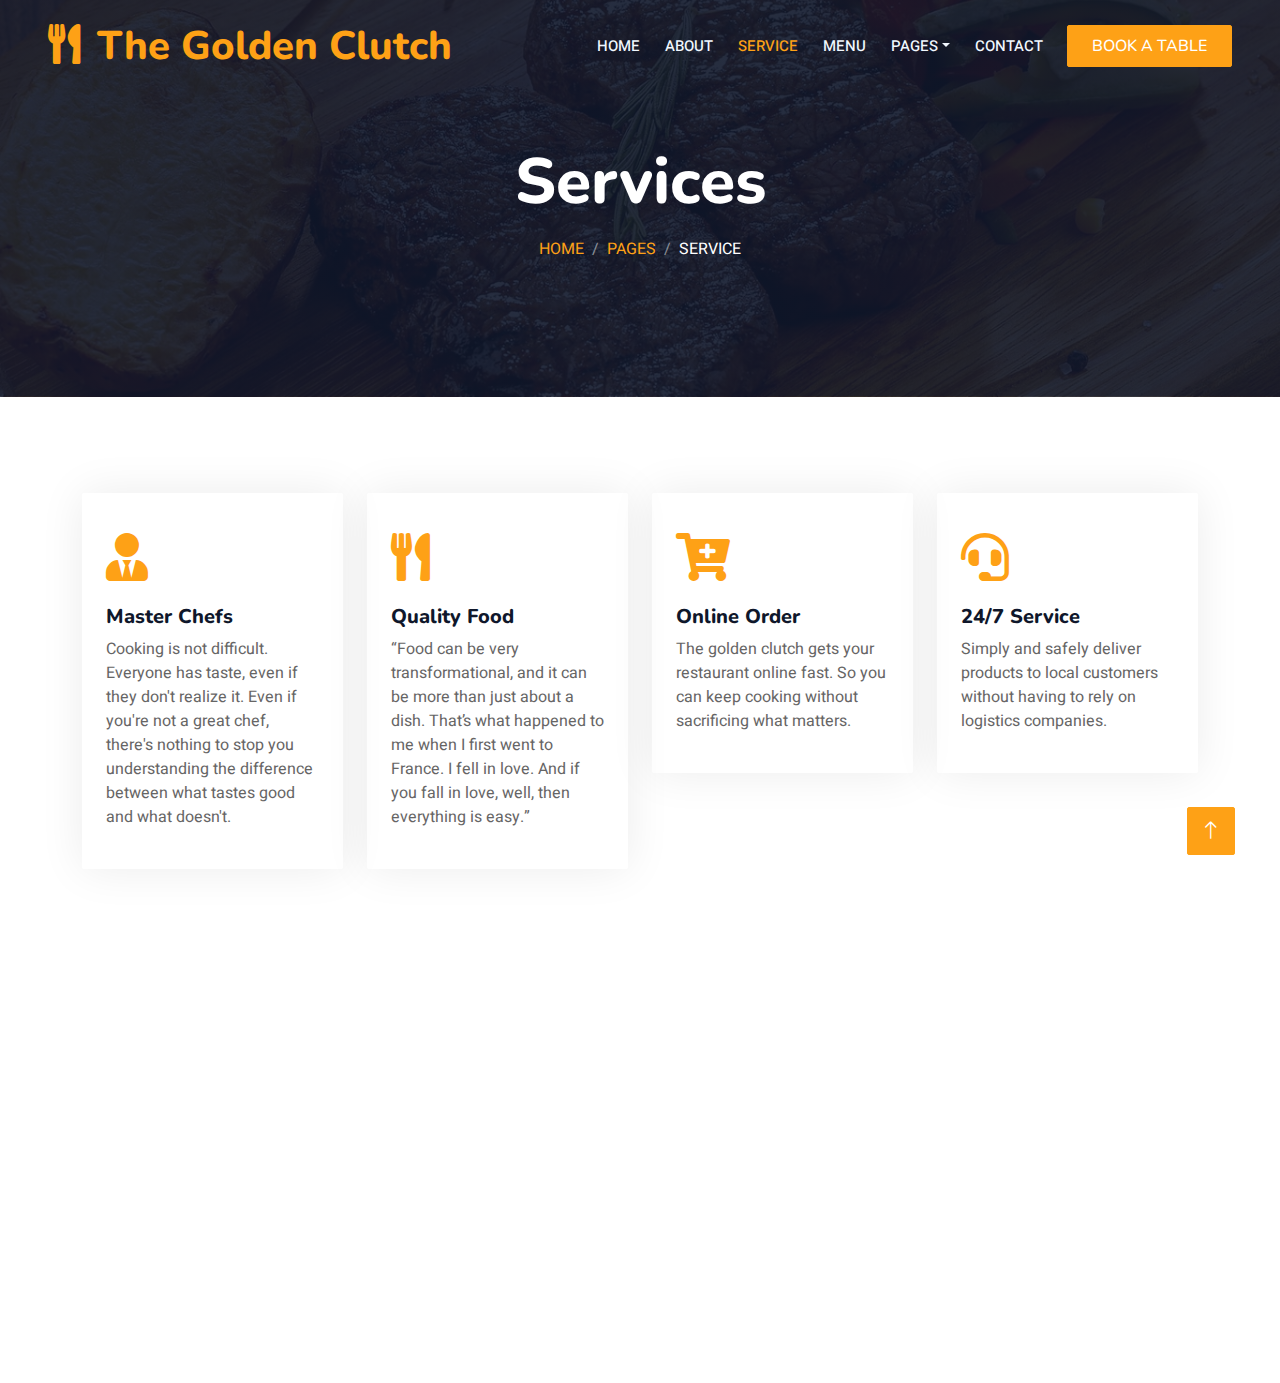
<file: nav.menu-bar/service.html>
<!DOCTYPE html>
<html lang="en">

<head>
    <meta charset="utf-8">
    <title>The Golden Clutch Hotel</title>
    <meta content="width=device-width, initial-scale=1.0" name="viewport">
    <meta content="" name="keywords">
    <meta content="" name="description">

    <!-- Favicon -->
    <link href="img/favicon.ico" rel="icon">

    <!-- Google Web Fonts -->
    <link rel="preconnect" href="https://fonts.googleapis.com">
    <link rel="preconnect" href="https://fonts.gstatic.com" crossorigin>
    <link href="https://fonts.googleapis.com/css2?family=Heebo:wght@400;500;600&family=Nunito:wght@600;700;800&family=Pacifico&display=swap" rel="stylesheet">

    <!-- Icon Font Stylesheet -->
    <link href="https://cdnjs.cloudflare.com/ajax/libs/font-awesome/5.10.0/css/all.min.css" rel="stylesheet">
    <link href="https://cdn.jsdelivr.net/npm/bootstrap-icons@1.4.1/font/bootstrap-icons.css" rel="stylesheet">

    <!-- Libraries Stylesheet -->
    <link href="lib/animate/animate.min.css" rel="stylesheet">
    <link href="lib/owlcarousel/assets/owl.carousel.min.css" rel="stylesheet">
    <link href="lib/tempusdominus/css/tempusdominus-bootstrap-4.min.css" rel="stylesheet" />

    <!-- Customized Bootstrap Stylesheet -->
    <link href="css/bootstrap.min.css" rel="stylesheet">

    <!-- Template Stylesheet -->
    <link href="css/style.css" rel="stylesheet">
</head>

<body>
    <div class="container-xxl bg-white p-0">
        <!-- Spinner Start -->
        <div id="spinner" class="show bg-white position-fixed translate-middle w-100 vh-100 top-50 start-50 d-flex align-items-center justify-content-center">
            <div class="spinner-border text-primary" style="width: 3rem; height: 3rem;" role="status">
                <span class="sr-only">Loading...</span>
            </div>
        </div>
        <!-- Spinner End -->


        <!-- Navbar & Hero Start -->
        <div class="container-xxl position-relative p-0">
            <nav class="navbar navbar-expand-lg navbar-dark bg-dark px-4 px-lg-5 py-3 py-lg-0">
                <a href="" class="navbar-brand p-0">
                    <h1 class="text-primary m-0"><i class="fa fa-utensils me-3"></i>The Golden Clutch</h1>
                    <!-- <img src="img/logo.png" alt="Logo"> -->
                </a>
                <button class="navbar-toggler" type="button" data-bs-toggle="collapse" data-bs-target="#navbarCollapse">
                    <span class="fa fa-bars"></span>
                </button>
                <div class="collapse navbar-collapse" id="navbarCollapse">
                    <div class="navbar-nav ms-auto py-0 pe-4">
                        <a href="index.html" class="nav-item nav-link">Home</a>
                        <a href="about.html" class="nav-item nav-link">About</a>
                        <a href="service.html" class="nav-item nav-link active">Service</a>
                        <a href="menu.html" class="nav-item nav-link">Menu</a>
                        <div class="nav-item dropdown">
                            <a href="#" class="nav-link dropdown-toggle" data-bs-toggle="dropdown">Pages</a>
                            <div class="dropdown-menu m-0">
                                <a href="booking.html" class="dropdown-item">Booking</a>
                                <a href="team.html" class="dropdown-item">Our Team</a>
                                <a href="testimonial.html" class="dropdown-item">Testimonial</a>
                            </div>
                        </div>
                        <a href="contact.html" class="nav-item nav-link">Contact</a>
                    </div>
                    <a href="" class="btn btn-primary py-2 px-4">Book A Table</a>
                </div>
            </nav>

            <div class="container-xxl py-5 bg-dark hero-header mb-5">
                <div class="container text-center my-5 pt-5 pb-4">
                    <h1 class="display-3 text-white mb-3 animated slideInDown">Services</h1>
                    <nav aria-label="breadcrumb">
                        <ol class="breadcrumb justify-content-center text-uppercase">
                            <li class="breadcrumb-item"><a href="#">Home</a></li>
                            <li class="breadcrumb-item"><a href="#">Pages</a></li>
                            <li class="breadcrumb-item text-white active" aria-current="page">Service</li>
                        </ol>
                    </nav>
                </div>
            </div>
        </div>
        <!-- Navbar & Hero End -->


        <!-- Service Start -->
        <div class="container-xxl py-5">
            <div class="container">
                <div class="row g-4">
                    <div class="col-lg-3 col-sm-6 wow fadeInUp" data-wow-delay="0.1s">
                        <div class="service-item rounded pt-3">
                            <div class="p-4">
                                <i class="fa fa-3x fa-user-tie text-primary mb-4"></i>
                                <h5>Master Chefs</h5>
                                <p>Cooking is not difficult. Everyone has taste, even if they don't realize it. Even if you're not a great chef, there's nothing to stop you understanding the difference between what tastes good and what doesn't.</p>
                            </div>
                        </div>
                    </div>
                    <div class="col-lg-3 col-sm-6 wow fadeInUp" data-wow-delay="0.3s">
                        <div class="service-item rounded pt-3">
                            <div class="p-4">
                                <i class="fa fa-3x fa-utensils text-primary mb-4"></i>
                                <h5>Quality Food</h5>
                                <p>“Food can be very transformational, and it can be more than just about a dish. That’s what happened to me when I first went to France. I fell in love. And if you fall in love, well, then everything is easy.”</p>
                            </div>
                        </div>
                    </div>
                    <div class="col-lg-3 col-sm-6 wow fadeInUp" data-wow-delay="0.5s">
                        <div class="service-item rounded pt-3">
                            <div class="p-4">
                                <i class="fa fa-3x fa-cart-plus text-primary mb-4"></i>
                                <h5>Online Order</h5>
                                <p>The golden clutch gets your restaurant online fast. So you can keep cooking without sacrificing what matters.</p>
                            </div>
                        </div>
                    </div>
                    <div class="col-lg-3 col-sm-6 wow fadeInUp" data-wow-delay="0.7s">
                        <div class="service-item rounded pt-3">
                            <div class="p-4">
                                <i class="fa fa-3x fa-headset text-primary mb-4"></i>
                                <h5>24/7 Service</h5>
                                <p>Simply and safely deliver products to local customers without having to rely on logistics companies.</p>
                            </div>
                        </div>
                    </div>
                </div>
            </div>
        </div>
        <!-- Service End -->
        

       <!-- Footer Start -->
        <div class="container-fluid bg-dark text-light footer pt-5 mt-5 wow fadeIn" data-wow-delay="0.1s">
            <div class="container py-5">
                <div class="row g-5">
                    <div class="col-lg-3 col-md-6">
                        <h4 class="ssection-title ff-secondary text-start text-primary fw-normal mb-4">Company</h4>
                        <a class="btn btn-link" href="">About Us</a>
                        <a class="btn btn-link" href="">Contact Us</a>
                        <a class="btn btn-link" href="">Reservation</a>
                        <a class="btn btn-link" href="">Privacy Policy</a>
                        <a class="btn btn-link" href="">Terms & Condition</a>
                    </div>
                    <div class="col-lg-3 col-md-6">
                        <h4 class="section-title ff-secondary text-start text-primary fw-normal mb-4">Contact</h4>
                        <p class="mb-2"><i class="fa fa-map-marker-alt me-3"></i> Faizpur,Jalgaon (MH) India</p>
                        <p class="mb-2"><i class="fa fa-phone-alt me-3"></i>+123456789009876</p>
                        <p class="mb-2"><i class="fa fa-envelope me-3"></i>Thegoldenclutch.com</p>
                        <div class="d-flex pt-2">
                            <a class="btn btn-outline-light btn-social" href=""><i class="fab fa-twitter"></i></a>
                            <a class="btn btn-outline-light btn-social" href=""><i class="fab fa-facebook-f"></i></a>
                            <a class="btn btn-outline-light btn-social" href=""><i class="fab fa-youtube"></i></a>
                            <a class="btn btn-outline-light btn-social" href=""><i class="fab fa-linkedin-in"></i></a>
                        </div>
                    </div>
                    <div class="col-lg-3 col-md-6">
                        <h4 class="section-title ff-secondary text-start text-primary fw-normal mb-4">Opening</h4>
                        <h5 class="text-light fw-normal">Monday - Saturday</h5>
                        <p>09AM - 09PM</p>
                        <h5 class="text-light fw-normal">Sunday</h5>
                        <p>10AM - 08PM</p>
                    </div>
                    <div class="col-lg-3 col-md-6">
                        <h4 class="section-title ff-secondary text-start text-primary fw-normal mb-4"> Send Mail</h4>
                        <p>The Golden Clutch Hotel</p>
                        <div class="position-relative mx-auto" style="max-width: 400px;">
                            <input class="form-control border-primary w-100 py-3 ps-4 pe-5" type="text" placeholder="Your email">
                            <button type="button" class="btn btn-primary py-2 position-absolute top-0 end-0 mt-2 me-2">SignUp</button>
                        </div>
                    </div>
                </div>
            </div>
            <div class="container">
                <div class="copyright">
                    <div class="row">
                        <div class="col-md-6 text-center text-md-start mb-3 mb-md-0">
                            &copy; <a class="border-bottom" href="#">The Golden Clutch</a>, All Right Reserved. 
                            
                        
                            Designed By <a class="border-bottom" >JAYESH THOMBARE</a>
                           
                        </div>
                        <div class="col-md-6 text-center text-md-end">
                            <div class="footer-menu">
                                <a href="">Home</a>
                                <a href="">Cookies</a>
                                <a href="">Help</a>
                                <a href="">FQAs</a>
                            </div>
                        </div>
                    </div>
                </div>
            </div>
        </div>
        <!-- Footer End -->


        <!-- Back to Top -->
        <a href="#" class="btn btn-lg btn-primary btn-lg-square back-to-top"><i class="bi bi-arrow-up"></i></a>
    </div>

    <!-- JavaScript Libraries -->
    <script src="https://code.jquery.com/jquery-3.4.1.min.js"></script>
    <script src="https://cdn.jsdelivr.net/npm/bootstrap@5.0.0/dist/js/bootstrap.bundle.min.js"></script>
    <script src="lib/wow/wow.min.js"></script>
    <script src="lib/easing/easing.min.js"></script>
    <script src="lib/waypoints/waypoints.min.js"></script>
    <script src="lib/counterup/counterup.min.js"></script>
    <script src="lib/owlcarousel/owl.carousel.min.js"></script>
    <script src="lib/tempusdominus/js/moment.min.js"></script>
    <script src="lib/tempusdominus/js/moment-timezone.min.js"></script>
    <script src="lib/tempusdominus/js/tempusdominus-bootstrap-4.min.js"></script>

    <!-- Template Javascript -->
    <script src="js/main.js"></script>
</body>

</html>
</file>
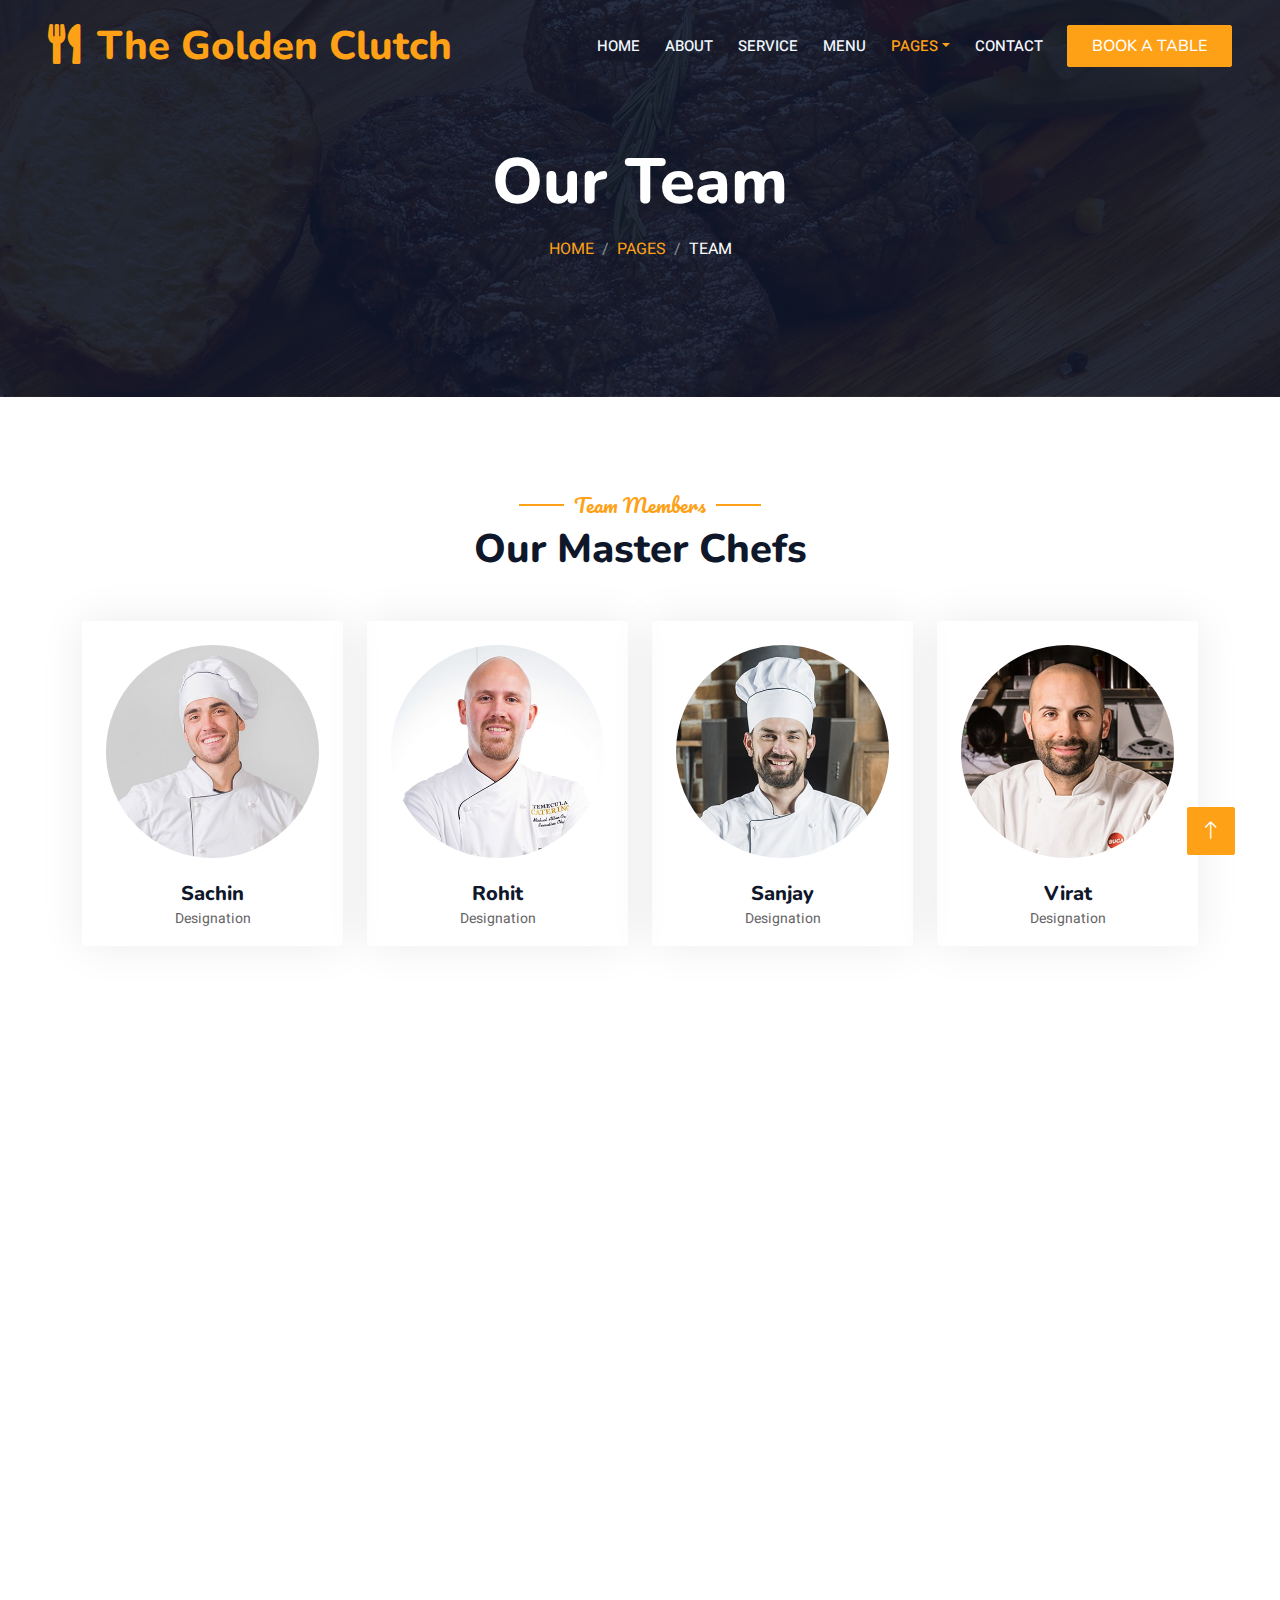
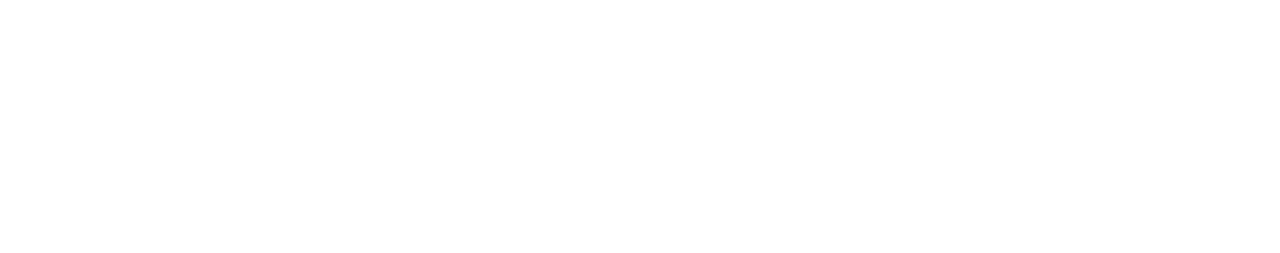
<file: nav.menu-bar/team.html>
<!DOCTYPE html>
<html lang="en">

<head>
    <meta charset="utf-8">
    <title>The Golden Clutch Hotel</title>
    <meta content="width=device-width, initial-scale=1.0" name="viewport">
    <meta content="" name="keywords">
    <meta content="" name="description">

    <!-- Favicon -->
    <link href="img/favicon.ico" rel="icon">

    <!-- Google Web Fonts -->
    <link rel="preconnect" href="https://fonts.googleapis.com">
    <link rel="preconnect" href="https://fonts.gstatic.com" crossorigin>
    <link href="https://fonts.googleapis.com/css2?family=Heebo:wght@400;500;600&family=Nunito:wght@600;700;800&family=Pacifico&display=swap" rel="stylesheet">

    <!-- Icon Font Stylesheet -->
    <link href="https://cdnjs.cloudflare.com/ajax/libs/font-awesome/5.10.0/css/all.min.css" rel="stylesheet">
    <link href="https://cdn.jsdelivr.net/npm/bootstrap-icons@1.4.1/font/bootstrap-icons.css" rel="stylesheet">

    <!-- Libraries Stylesheet -->
    <link href="lib/animate/animate.min.css" rel="stylesheet">
    <link href="lib/owlcarousel/assets/owl.carousel.min.css" rel="stylesheet">
    <link href="lib/tempusdominus/css/tempusdominus-bootstrap-4.min.css" rel="stylesheet" />

    <!-- Customized Bootstrap Stylesheet -->
    <link href="css/bootstrap.min.css" rel="stylesheet">

    <!-- Template Stylesheet -->
    <link href="css/style.css" rel="stylesheet">
</head>

<body>
    <div class="container-xxl bg-white p-0">
        <!-- Spinner Start -->
        <div id="spinner" class="show bg-white position-fixed translate-middle w-100 vh-100 top-50 start-50 d-flex align-items-center justify-content-center">
            <div class="spinner-border text-primary" style="width: 3rem; height: 3rem;" role="status">
                <span class="sr-only">Loading...</span>
            </div>
        </div>
        <!-- Spinner End -->


        <!-- Navbar & Hero Start -->
        <div class="container-xxl position-relative p-0">
            <nav class="navbar navbar-expand-lg navbar-dark bg-dark px-4 px-lg-5 py-3 py-lg-0">
                <a href="" class="navbar-brand p-0">
                    <h1 class="text-primary m-0"><i class="fa fa-utensils me-3"></i>The Golden Clutch</h1>
                    <!-- <img src="img/logo.png" alt="Logo"> -->
                </a>
                <button class="navbar-toggler" type="button" data-bs-toggle="collapse" data-bs-target="#navbarCollapse">
                    <span class="fa fa-bars"></span>
                </button>
                <div class="collapse navbar-collapse" id="navbarCollapse">
                    <div class="navbar-nav ms-auto py-0 pe-4">
                        <a href="index.html" class="nav-item nav-link">Home</a>
                        <a href="about.html" class="nav-item nav-link">About</a>
                        <a href="service.html" class="nav-item nav-link">Service</a>
                        <a href="menu.html" class="nav-item nav-link">Menu</a>
                        <div class="nav-item dropdown">
                            <a href="#" class="nav-link dropdown-toggle active" data-bs-toggle="dropdown">Pages</a>
                            <div class="dropdown-menu m-0">
                                <a href="booking.html" class="dropdown-item">Booking</a>
                                <a href="team.html" class="dropdown-item active">Our Team</a>
                                <a href="testimonial.html" class="dropdown-item">Testimonial</a>
                            </div>
                        </div>
                        <a href="contact.html" class="nav-item nav-link">Contact</a>
                    </div>
                    <a href="" class="btn btn-primary py-2 px-4">Book A Table</a>
                </div>
            </nav>

            <div class="container-xxl py-5 bg-dark hero-header mb-5">
                <div class="container text-center my-5 pt-5 pb-4">
                    <h1 class="display-3 text-white mb-3 animated slideInDown">Our Team</h1>
                    <nav aria-label="breadcrumb">
                        <ol class="breadcrumb justify-content-center text-uppercase">
                            <li class="breadcrumb-item"><a href="#">Home</a></li>
                            <li class="breadcrumb-item"><a href="#">Pages</a></li>
                            <li class="breadcrumb-item text-white active" aria-current="page">Team</li>
                        </ol>
                    </nav>
                </div>
            </div>
        </div>
        <!-- Navbar & Hero End -->


        <!-- Team Start -->
        <div class="container-xxl pt-5 pb-3">
            <div class="container">
                <div class="text-center wow fadeInUp" data-wow-delay="0.1s">
                    <h5 class="section-title ff-secondary text-center text-primary fw-normal">Team Members</h5>
                    <h1 class="mb-5">Our Master Chefs</h1>
                </div>
                <div class="row g-4">
                    <div class="col-lg-3 col-md-6 wow fadeInUp" data-wow-delay="0.1s">
                        <div class="team-item text-center rounded overflow-hidden">
                            <div class="rounded-circle overflow-hidden m-4">
                                <img class="img-fluid" src="img/team-1.jpg" alt="">
                            </div>
                            <h5 class="mb-0">Sachin</h5>
                            <small>Designation</small>
                            <div class="d-flex justify-content-center mt-3">
                                <a class="btn btn-square btn-primary mx-1" href=""><i class="fab fa-facebook-f"></i></a>
                                <a class="btn btn-square btn-primary mx-1" href=""><i class="fab fa-twitter"></i></a>
                                <a class="btn btn-square btn-primary mx-1" href=""><i class="fab fa-instagram"></i></a>
                            </div>
                        </div>
                    </div>
                    <div class="col-lg-3 col-md-6 wow fadeInUp" data-wow-delay="0.3s">
                        <div class="team-item text-center rounded overflow-hidden">
                            <div class="rounded-circle overflow-hidden m-4">
                                <img class="img-fluid" src="img/team-2.jpg" alt="">
                            </div>
                            <h5 class="mb-0">Rohit</h5>
                            <small>Designation</small>
                            <div class="d-flex justify-content-center mt-3">
                                <a class="btn btn-square btn-primary mx-1" href=""><i class="fab fa-facebook-f"></i></a>
                                <a class="btn btn-square btn-primary mx-1" href=""><i class="fab fa-twitter"></i></a>
                                <a class="btn btn-square btn-primary mx-1" href=""><i class="fab fa-instagram"></i></a>
                            </div>
                        </div>
                    </div>
                    <div class="col-lg-3 col-md-6 wow fadeInUp" data-wow-delay="0.5s">
                        <div class="team-item text-center rounded overflow-hidden">
                            <div class="rounded-circle overflow-hidden m-4">
                                <img class="img-fluid" src="img/team-3.jpg" alt="">
                            </div>
                            <h5 class="mb-0">Sanjay</h5>
                            <small>Designation</small>
                            <div class="d-flex justify-content-center mt-3">
                                <a class="btn btn-square btn-primary mx-1" href=""><i class="fab fa-facebook-f"></i></a>
                                <a class="btn btn-square btn-primary mx-1" href=""><i class="fab fa-twitter"></i></a>
                                <a class="btn btn-square btn-primary mx-1" href=""><i class="fab fa-instagram"></i></a>
                            </div>
                        </div>
                    </div>
                    <div class="col-lg-3 col-md-6 wow fadeInUp" data-wow-delay="0.7s">
                        <div class="team-item text-center rounded overflow-hidden">
                            <div class="rounded-circle overflow-hidden m-4">
                                <img class="img-fluid" src="img/team-4.jpg" alt="">
                            </div>
                            <h5 class="mb-0">Virat</h5>
                            <small>Designation</small>
                            <div class="d-flex justify-content-center mt-3">
                                <a class="btn btn-square btn-primary mx-1" href=""><i class="fab fa-facebook-f"></i></a>
                                <a class="btn btn-square btn-primary mx-1" href=""><i class="fab fa-twitter"></i></a>
                                <a class="btn btn-square btn-primary mx-1" href=""><i class="fab fa-instagram"></i></a>
                            </div>
                        </div>
                    </div>
                    <div class="col-lg-3 col-md-6 wow fadeInUp" data-wow-delay="0.1s">
                        <div class="team-item text-center rounded overflow-hidden">
                            <div class="rounded-circle overflow-hidden m-4">
                                <img class="img-fluid" src="img/team-2.jpg" alt="">
                            </div>
                            <h5 class="mb-0">Mohit</h5>
                            <small>Designation</small>
                            <div class="d-flex justify-content-center mt-3">
                                <a class="btn btn-square btn-primary mx-1" href=""><i class="fab fa-facebook-f"></i></a>
                                <a class="btn btn-square btn-primary mx-1" href=""><i class="fab fa-twitter"></i></a>
                                <a class="btn btn-square btn-primary mx-1" href=""><i class="fab fa-instagram"></i></a>
                            </div>
                        </div>
                    </div>
                    <div class="col-lg-3 col-md-6 wow fadeInUp" data-wow-delay="0.3s">
                        <div class="team-item text-center rounded overflow-hidden">
                            <div class="rounded-circle overflow-hidden m-4">
                                <img class="img-fluid" src="img/team-3.jpg" alt="">
                            </div>
                            <h5 class="mb-0">Surya</h5>
                            <small>Designation</small>
                            <div class="d-flex justify-content-center mt-3">
                                <a class="btn btn-square btn-primary mx-1" href=""><i class="fab fa-facebook-f"></i></a>
                                <a class="btn btn-square btn-primary mx-1" href=""><i class="fab fa-twitter"></i></a>
                                <a class="btn btn-square btn-primary mx-1" href=""><i class="fab fa-instagram"></i></a>
                            </div>
                        </div>
                    </div>
                    <div class="col-lg-3 col-md-6 wow fadeInUp" data-wow-delay="0.5s">
                        <div class="team-item text-center rounded overflow-hidden">
                            <div class="rounded-circle overflow-hidden m-4">
                                <img class="img-fluid" src="img/team-4.jpg" alt="">
                            </div>
                            <h5 class="mb-0">Rahul</h5>
                            <small>Designation</small>
                            <div class="d-flex justify-content-center mt-3">
                                <a class="btn btn-square btn-primary mx-1" href=""><i class="fab fa-facebook-f"></i></a>
                                <a class="btn btn-square btn-primary mx-1" href=""><i class="fab fa-twitter"></i></a>
                                <a class="btn btn-square btn-primary mx-1" href=""><i class="fab fa-instagram"></i></a>
                            </div>
                        </div>
                    </div>
                    <div class="col-lg-3 col-md-6 wow fadeInUp" data-wow-delay="0.7s">
                        <div class="team-item text-center rounded overflow-hidden">
                            <div class="rounded-circle overflow-hidden m-4">
                                <img class="img-fluid" src="img/team-1.jpg" alt="">
                            </div>
                            <h5 class="mb-0">Hardik</h5>
                            <small>Designation</small>
                            <div class="d-flex justify-content-center mt-3">
                                <a class="btn btn-square btn-primary mx-1" href=""><i class="fab fa-facebook-f"></i></a>
                                <a class="btn btn-square btn-primary mx-1" href=""><i class="fab fa-twitter"></i></a>
                                <a class="btn btn-square btn-primary mx-1" href=""><i class="fab fa-instagram"></i></a>
                            </div>
                        </div>
                    </div>
                </div>
            </div>
        </div>
        <!-- Team End -->
        

         <!-- Footer Start -->
        <div class="container-fluid bg-dark text-light footer pt-5 mt-5 wow fadeIn" data-wow-delay="0.1s">
            <div class="container py-5">
                <div class="row g-5">
                    <div class="col-lg-3 col-md-6">
                        <h4 class="section-title ff-secondary text-start text-primary fw-normal mb-4">Company</h4>
                        <a class="btn btn-link" href="">About Us</a>
                        <a class="btn btn-link" href="">Contact Us</a>
                        <a class="btn btn-link" href="">Reservation</a>
                        <a class="btn btn-link" href="">Privacy Policy</a>
                        <a class="btn btn-link" href="">Terms & Condition</a>
                    </div>
                    <div class="col-lg-3 col-md-6">
                        <h4 class="section-title ff-secondary text-start text-primary fw-normal mb-4">Contact</h4>
                        <p class="mb-2"><i class="fa fa-map-marker-alt me-3"></i> Faizpur,Jalgaon (MH) India</p>
                        <p class="mb-2"><i class="fa fa-phone-alt me-3"></i>+123456789009876</p>
                        <p class="mb-2"><i class="fa fa-envelope me-3"></i>Thegoldenclutch.com</p>
                        <div class="d-flex pt-2">
                            <a class="btn btn-outline-light btn-social" href=""><i class="fab fa-twitter"></i></a>
                            <a class="btn btn-outline-light btn-social" href=""><i class="fab fa-facebook-f"></i></a>
                            <a class="btn btn-outline-light btn-social" href=""><i class="fab fa-youtube"></i></a>
                            <a class="btn btn-outline-light btn-social" href=""><i class="fab fa-linkedin-in"></i></a>
                        </div>
                    </div>
                    <div class="col-lg-3 col-md-6">
                        <h4 class="section-title ff-secondary text-start text-primary fw-normal mb-4">Opening</h4>
                        <h5 class="text-light fw-normal">Monday - Saturday</h5>
                        <p>09AM - 09PM</p>
                        <h5 class="text-light fw-normal">Sunday</h5>
                        <p>10AM - 08PM</p>
                    </div>
                    <div class="col-lg-3 col-md-6">
                        <h4 class="section-title ff-secondary text-start text-primary fw-normal mb-4"> Send Mail</h4>
                        <p>The Golden Clutch Hotel</p>
                        <div class="position-relative mx-auto" style="max-width: 400px;">
                            <input class="form-control border-primary w-100 py-3 ps-4 pe-5" type="text" placeholder="Your email">
                            <button type="button" class="btn btn-primary py-2 position-absolute top-0 end-0 mt-2 me-2">SignUp</button>
                        </div>
                    </div>
                </div>
            </div>
            <div class="container">
                <div class="copyright">
                    <div class="row">
                        <div class="col-md-6 text-center text-md-start mb-3 mb-md-0">
                            &copy; <a class="border-bottom" href="#">The Golden Clutch</a>, All Right Reserved. 
                            
                        
                            Designed By <a class="border-bottom" >JAYESH THOMBARE</a>
                           
                        </div>
                        <div class="col-md-6 text-center text-md-end">
                            <div class="footer-menu">
                                <a href="">Home</a>
                                <a href="">Cookies</a>
                                <a href="">Help</a>
                                <a href="">FQAs</a>
                            </div>
                        </div>
                    </div>
                </div>
            </div>
        </div>
        <!-- Footer End -->

        <!-- Back to Top -->
        <a href="#" class="btn btn-lg btn-primary btn-lg-square back-to-top"><i class="bi bi-arrow-up"></i></a>
    </div>

    <!-- JavaScript Libraries -->
    <script src="https://code.jquery.com/jquery-3.4.1.min.js"></script>
    <script src="https://cdn.jsdelivr.net/npm/bootstrap@5.0.0/dist/js/bootstrap.bundle.min.js"></script>
    <script src="lib/wow/wow.min.js"></script>
    <script src="lib/easing/easing.min.js"></script>
    <script src="lib/waypoints/waypoints.min.js"></script>
    <script src="lib/counterup/counterup.min.js"></script>
    <script src="lib/owlcarousel/owl.carousel.min.js"></script>
    <script src="lib/tempusdominus/js/moment.min.js"></script>
    <script src="lib/tempusdominus/js/moment-timezone.min.js"></script>
    <script src="lib/tempusdominus/js/tempusdominus-bootstrap-4.min.js"></script>

    <!-- Template Javascript -->
    <script src="js/main.js"></script>
</body>

</html>
</file>
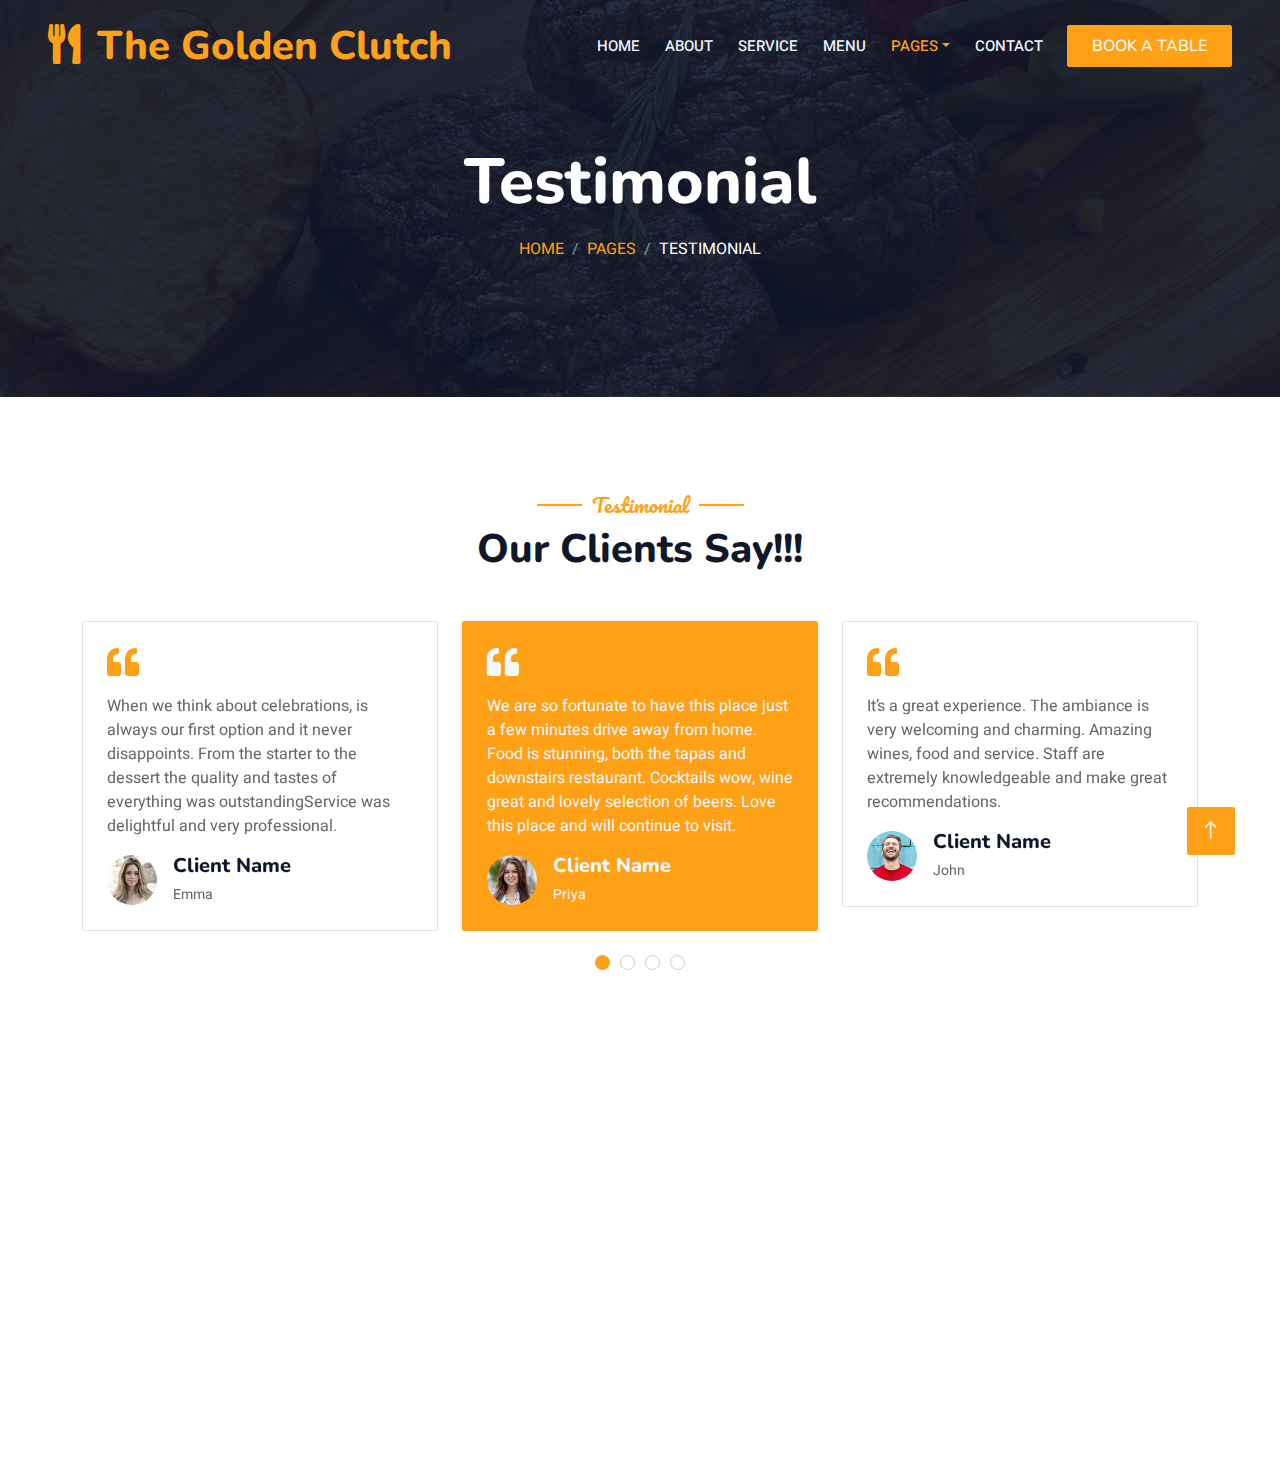
<file: nav.menu-bar/testimonial.html>
<!DOCTYPE html>
<html lang="en">

<head>
    <meta charset="utf-8">
    <title>The Golden Clutch Hotel</title>
    <meta content="width=device-width, initial-scale=1.0" name="viewport">
    <meta content="" name="keywords">
    <meta content="" name="description">

    <!-- Favicon -->
    <link href="img/favicon.ico" rel="icon">

    <!-- Google Web Fonts -->
    <link rel="preconnect" href="https://fonts.googleapis.com">
    <link rel="preconnect" href="https://fonts.gstatic.com" crossorigin>
    <link href="https://fonts.googleapis.com/css2?family=Heebo:wght@400;500;600&family=Nunito:wght@600;700;800&family=Pacifico&display=swap" rel="stylesheet">

    <!-- Icon Font Stylesheet -->
    <link href="https://cdnjs.cloudflare.com/ajax/libs/font-awesome/5.10.0/css/all.min.css" rel="stylesheet">
    <link href="https://cdn.jsdelivr.net/npm/bootstrap-icons@1.4.1/font/bootstrap-icons.css" rel="stylesheet">

    <!-- Libraries Stylesheet -->
    <link href="lib/animate/animate.min.css" rel="stylesheet">
    <link href="lib/owlcarousel/assets/owl.carousel.min.css" rel="stylesheet">
    <link href="lib/tempusdominus/css/tempusdominus-bootstrap-4.min.css" rel="stylesheet" />

    <!-- Customized Bootstrap Stylesheet -->
    <link href="css/bootstrap.min.css" rel="stylesheet">

    <!-- Template Stylesheet -->
    <link href="css/style.css" rel="stylesheet">
</head>

<body>
    <div class="container-xxl bg-white p-0">
        <!-- Spinner Start -->
        <div id="spinner" class="show bg-white position-fixed translate-middle w-100 vh-100 top-50 start-50 d-flex align-items-center justify-content-center">
            <div class="spinner-border text-primary" style="width: 3rem; height: 3rem;" role="status">
                <span class="sr-only">Loading...</span>
            </div>
        </div>
        <!-- Spinner End -->


        <!-- Navbar & Hero Start -->
        <div class="container-xxl position-relative p-0">
            <nav class="navbar navbar-expand-lg navbar-dark bg-dark px-4 px-lg-5 py-3 py-lg-0">
                <a href="" class="navbar-brand p-0">
                    <h1 class="text-primary m-0"><i class="fa fa-utensils me-3"></i>The Golden Clutch</h1>
                    <!-- <img src="img/logo.png" alt="Logo"> -->
                </a>
                <button class="navbar-toggler" type="button" data-bs-toggle="collapse" data-bs-target="#navbarCollapse">
                    <span class="fa fa-bars"></span>
                </button>
                <div class="collapse navbar-collapse" id="navbarCollapse">
                    <div class="navbar-nav ms-auto py-0 pe-4">
                        <a href="index.html" class="nav-item nav-link">Home</a>
                        <a href="about.html" class="nav-item nav-link">About</a>
                        <a href="service.html" class="nav-item nav-link">Service</a>
                        <a href="menu.html" class="nav-item nav-link">Menu</a>
                        <div class="nav-item dropdown">
                            <a href="#" class="nav-link dropdown-toggle active" data-bs-toggle="dropdown">Pages</a>
                            <div class="dropdown-menu m-0">
                                <a href="booking.html" class="dropdown-item">Booking</a>
                                <a href="team.html" class="dropdown-item">Our Team</a>
                                <a href="testimonial.html" class="dropdown-item active">Testimonial</a>
                            </div>
                        </div>
                        <a href="contact.html" class="nav-item nav-link">Contact</a>
                    </div>
                    <a href="" class="btn btn-primary py-2 px-4">Book A Table</a>
                </div>
            </nav>

            <div class="container-xxl py-5 bg-dark hero-header mb-5">
                <div class="container text-center my-5 pt-5 pb-4">
                    <h1 class="display-3 text-white mb-3 animated slideInDown">Testimonial</h1>
                    <nav aria-label="breadcrumb">
                        <ol class="breadcrumb justify-content-center text-uppercase">
                            <li class="breadcrumb-item"><a href="#">Home</a></li>
                            <li class="breadcrumb-item"><a href="#">Pages</a></li>
                            <li class="breadcrumb-item text-white active" aria-current="page">Testimonial</li>
                        </ol>
                    </nav>
                </div>
            </div>
        </div>
        <!-- Navbar & Hero End -->

<!-- Testimonial Start -->
        <div class="container-xxl py-5 wow fadeInUp" data-wow-delay="0.1s">
            <div class="container">
                <div class="text-center">
                    <h5 class="section-title ff-secondary text-center text-primary fw-normal">Testimonial</h5>
                    <h1 class="mb-5">Our Clients Say!!!</h1>
                </div>
                <div class="owl-carousel testimonial-carousel">
                    <div class="testimonial-item bg-transparent border rounded p-4">
                        <i class="fa fa-quote-left fa-2x text-primary mb-3"></i>
                        <p>We are so fortunate to have this place just a few minutes drive away from home. Food is stunning, both the tapas and downstairs restaurant. Cocktails wow, wine great and lovely selection of beers. Love this place and will continue to visit.</p>
                        <div class="d-flex align-items-center">
                            <img class="img-fluid flex-shrink-0 rounded-circle" src="img/testimonial-1.jpg" style="width: 50px; height: 50px;">
                            <div class="ps-3">
                                <h5 class="mb-1">Client Name</h5>
                                <small>Priya</small>
                            </div>
                        </div>
                    </div>
                    <div class="testimonial-item bg-transparent border rounded p-4">
                        <i class="fa fa-quote-left fa-2x text-primary mb-3"></i>
                        <p>It’s a great experience. The ambiance is very welcoming and charming. Amazing wines, food and service. Staff are extremely knowledgeable and make great recommendations.</p>
                        <div class="d-flex align-items-center">
                            <img class="img-fluid flex-shrink-0 rounded-circle" src="img/testimonial-2.jpg" style="width: 50px; height: 50px;">
                            <div class="ps-3">
                                <h5 class="mb-1">Client Name</h5>
                                <small>John</small>
                            </div>
                        </div>
                    </div>
                    <div class="testimonial-item bg-transparent border rounded p-4">
                        <i class="fa fa-quote-left fa-2x text-primary mb-3"></i>
                        <p>I have to say, I enjoyed every single bite of the meal in . I had a 3 course meal, with a couple of beers. Considering the quality, the price is reasonable. Ideal for those who want a romantic night out. There was also plenty of room for bigger groups.</p>
                        <div class="d-flex align-items-center">
                            <img class="img-fluid flex-shrink-0 rounded-circle" src="img/testimonial-3.jpg" style="width: 50px; height: 50px;">
                            <div class="ps-3">
                                <h5 class="mb-1">Client Name</h5>
                                <small>David</small>
                            </div>
                        </div>
                    </div>
                    <div class="testimonial-item bg-transparent border rounded p-4">
                        <i class="fa fa-quote-left fa-2x text-primary mb-3"></i>
                        <p>When we think about celebrations, is always our first option and it never disappoints. From the starter to the dessert the quality and tastes of everything was outstandingService was delightful and very professional. </p>
                        <div class="d-flex align-items-center">
                            <img class="img-fluid flex-shrink-0 rounded-circle" src="img/testimonial-4.jpg" style="width: 50px; height: 50px;">
                            <div class="ps-3">
                                <h5 class="mb-1">Client Name</h5>
                                <small>Emma</small>
                            </div>
                        </div>
                    </div>
                </div>
            </div>
        </div>
        <!-- Testimonial End -->

       <!-- Footer Start -->
        <div class="container-fluid bg-dark text-light footer pt-5 mt-5 wow fadeIn" data-wow-delay="0.1s">
            <div class="container py-5">
                <div class="row g-5">
                    <div class="col-lg-3 col-md-6">
                        <h4 class="section-title ff-secondary text-start text-primary fw-normal mb-4">Company</h4>
                        <a class="btn btn-link" href="">About Us</a>
                        <a class="btn btn-link" href="">Contact Us</a>
                        <a class="btn btn-link" href="">Reservation</a>
                        <a class="btn btn-link" href="">Privacy Policy</a>
                        <a class="btn btn-link" href="">Terms & Condition</a>
                    </div>
                    <div class="col-lg-3 col-md-6">
                        <h4 class="section-title ff-secondary text-start text-primary fw-normal mb-4">Contact</h4>
                        <p class="mb-2"><i class="fa fa-map-marker-alt me-3"></i> Faizpur,Jalgaon (MH) India</p>
                        <p class="mb-2"><i class="fa fa-phone-alt me-3"></i>+123456789009876</p>
                        <p class="mb-2"><i class="fa fa-envelope me-3"></i>Thegoldenclutch.com</p>
                        <div class="d-flex pt-2">
                            <a class="btn btn-outline-light btn-social" href=""><i class="fab fa-twitter"></i></a>
                            <a class="btn btn-outline-light btn-social" href=""><i class="fab fa-facebook-f"></i></a>
                            <a class="btn btn-outline-light btn-social" href=""><i class="fab fa-youtube"></i></a>
                            <a class="btn btn-outline-light btn-social" href=""><i class="fab fa-linkedin-in"></i></a>
                        </div>
                    </div>
                    <div class="col-lg-3 col-md-6">
                        <h4 class="section-title ff-secondary text-start text-primary fw-normal mb-4">Opening</h4>
                        <h5 class="text-light fw-normal">Monday - Saturday</h5>
                        <p>09AM - 09PM</p>
                        <h5 class="text-light fw-normal">Sunday</h5>
                        <p>10AM - 08PM</p>
                    </div>
                    <div class="col-lg-3 col-md-6">
                        <h4 class="section-title ff-secondary text-start text-primary fw-normal mb-4"> Send Mail</h4>
                        <p>The Golden Clutch Hotel</p>
                        <div class="position-relative mx-auto" style="max-width: 400px;">
                            <input class="form-control border-primary w-100 py-3 ps-4 pe-5" type="text" placeholder="Your email">
                            <button type="button" class="btn btn-primary py-2 position-absolute top-0 end-0 mt-2 me-2">SignUp</button>
                        </div>
                    </div>
                </div>
            </div>
            <div class="container">
                <div class="copyright">
                    <div class="row">
                        <div class="col-md-6 text-center text-md-start mb-3 mb-md-0">
                            &copy; <a class="border-bottom" href="#">The Golden Clutch</a>, All Right Reserved. 
                            
                        
                            Designed By <a class="border-bottom" >JAYESH THOMBARE</a>
                           
                        </div>
                        <div class="col-md-6 text-center text-md-end">
                            <div class="footer-menu">
                                <a href="">Home</a>
                                <a href="">Cookies</a>
                                <a href="">Help</a>
                                <a href="">FQAs</a>
                            </div>
                        </div>
                    </div>
                </div>
            </div>
        </div>
        <!-- Footer End -->

        <!-- Back to Top -->
        <a href="#" class="btn btn-lg btn-primary btn-lg-square back-to-top"><i class="bi bi-arrow-up"></i></a>
    </div>

    <!-- JavaScript Libraries -->
    <script src="https://code.jquery.com/jquery-3.4.1.min.js"></script>
    <script src="https://cdn.jsdelivr.net/npm/bootstrap@5.0.0/dist/js/bootstrap.bundle.min.js"></script>
    <script src="lib/wow/wow.min.js"></script>
    <script src="lib/easing/easing.min.js"></script>
    <script src="lib/waypoints/waypoints.min.js"></script>
    <script src="lib/counterup/counterup.min.js"></script>
    <script src="lib/owlcarousel/owl.carousel.min.js"></script>
    <script src="lib/tempusdominus/js/moment.min.js"></script>
    <script src="lib/tempusdominus/js/moment-timezone.min.js"></script>
    <script src="lib/tempusdominus/js/tempusdominus-bootstrap-4.min.js"></script>

    <!-- Template Javascript -->
    <script src="js/main.js"></script>
</body>

</html>
</file>
<file: nav.menu-bar/css/style.css>
/********** Template CSS **********/
:root {
    --primary: #FEA116;
    --light: #F1F8FF;
    --dark: #0F172B;
}

#del{
    color:#FEA116 ;
}
.ff-secondary {
    font-family: 'Pacifico', cursive;
}

.fw-medium {
    font-weight: 600 !important;
}

.fw-semi-bold {
    font-weight: 700 !important;
}

.back-to-top {
    position: fixed;
    display: none;
    right: 45px;
    bottom: 45px;
    z-index: 99;
}


/*** Spinner ***/
#spinner {
    opacity: 0;
    visibility: hidden;
    transition: opacity .5s ease-out, visibility 0s linear .5s;
    z-index: 99999;
}

#spinner.show {
    transition: opacity .5s ease-out, visibility 0s linear 0s;
    visibility: visible;
    opacity: 1;
}


/*** Button ***/
.btn {
    font-family: 'Nunito', sans-serif;
    font-weight: 500;
    text-transform: uppercase;
    transition: .5s;
}

.btn.btn-primary,
.btn.btn-secondary {
    color: #FFFFFF;
}

.btn-square {
    width: 38px;
    height: 38px;
}

.btn-sm-square {
    width: 32px;
    height: 32px;
}

.btn-lg-square {
    width: 48px;
    height: 48px;
}

.btn-square,
.btn-sm-square,
.btn-lg-square {
    padding: 0;
    display: flex;
    align-items: center;
    justify-content: center;
    font-weight: normal;
    border-radius: 2px;
}


/*** Navbar ***/
.navbar-dark .navbar-nav .nav-link {
    position: relative;
    margin-left: 25px;
    padding: 35px 0;
    font-size: 15px;
    color: var(--light) !important;
    text-transform: uppercase;
    font-weight: 500;
    outline: none;
    transition: .5s;
}

.sticky-top.navbar-dark .navbar-nav .nav-link {
    padding: 20px 0;
}

.navbar-dark .navbar-nav .nav-link:hover,
.navbar-dark .navbar-nav .nav-link.active {
    color: var(--primary) !important;
}

.navbar-dark .navbar-brand img {
    max-height: 60px;
    transition: .5s;
}

.sticky-top.navbar-dark .navbar-brand img {
    max-height: 45px;
}

@media (max-width: 991.98px) {
    .sticky-top.navbar-dark {
        position: relative;
    }

    .navbar-dark .navbar-collapse {
        margin-top: 15px;
        border-top: 1px solid rgba(255, 255, 255, .1)
    }

    .navbar-dark .navbar-nav .nav-link,
    .sticky-top.navbar-dark .navbar-nav .nav-link {
        padding: 10px 0;
        margin-left: 0;
    }

    .navbar-dark .navbar-brand img {
        max-height: 45px;
    }
}

@media (min-width: 992px) {
    .navbar-dark {
        position: absolute;
        width: 100%;
        top: 0;
        left: 0;
        z-index: 999;
        background: transparent !important;
    }
    
    .sticky-top.navbar-dark {
        position: fixed;
        background: var(--dark) !important;
    }
}


/*** Hero Header ***/
.hero-header {
    background: linear-gradient(rgba(15, 23, 43, .9), rgba(15, 23, 43, .9)), url(../img/bg-hero.jpg);
    background-position: center center;
    background-repeat: no-repeat;
    background-size: cover;
}

.hero-header img {
    animation: imgRotate 50s linear infinite;
}

@keyframes imgRotate { 
    100% { 
        transform: rotate(360deg); 
    } 
}

.breadcrumb-item + .breadcrumb-item::before {
    color: rgba(255, 255, 255, .5);
}


/*** Section Title ***/
.section-title {
    position: relative;
    display: inline-block;
}

.section-title::before {
    position: absolute;
    content: "";
    width: 45px;
    height: 2px;
    top: 50%;
    left: -55px;
    margin-top: -1px;
    background: var(--primary);
}

.section-title::after {
    position: absolute;
    content: "";
    width: 45px;
    height: 2px;
    top: 50%;
    right: -55px;
    margin-top: -1px;
    background: var(--primary);
}

.section-title.text-start::before,
.section-title.text-end::after {
    display: none;
}


/*** Service ***/
.service-item {
    box-shadow: 0 0 45px rgba(0, 0, 0, .08);
    transition: .5s;
}

.service-item:hover {
    background: var(--primary);
}

.service-item * {
    transition: .5s;
}

.service-item:hover * {
    color: var(--light) !important;
}


/*** Food Menu ***/
.nav-pills .nav-item .active {
    border-bottom: 2px solid var(--primary);
}


/*** Youtube Video ***/
.video {
    position: relative;
    height: 100%;
    min-height: 500px;
    background: linear-gradient(rgba(15, 23, 43, .1), rgba(15, 23, 43, .1)), url(../img/video.jpg);
    background-position: center center;
    background-repeat: no-repeat;
    background-size: cover;
}

.video .btn-play {
    position: absolute;
    z-index: 3;
    top: 50%;
    left: 50%;
    transform: translateX(-50%) translateY(-50%);
    box-sizing: content-box;
    display: block;
    width: 32px;
    height: 44px;
    border-radius: 50%;
    border: none;
    outline: none;
    padding: 18px 20px 18px 28px;
}

.video .btn-play:before {
    content: "";
    position: absolute;
    z-index: 0;
    left: 50%;
    top: 50%;
    transform: translateX(-50%) translateY(-50%);
    display: block;
    width: 100px;
    height: 100px;
    background: var(--primary);
    border-radius: 50%;
    animation: pulse-border 1500ms ease-out infinite;
}

.video .btn-play:after {
    content: "";
    position: absolute;
    z-index: 1;
    left: 50%;
    top: 50%;
    transform: translateX(-50%) translateY(-50%);
    display: block;
    width: 100px;
    height: 100px;
    background: var(--primary);
    border-radius: 50%;
    transition: all 200ms;
}

.video .btn-play img {
    position: relative;
    z-index: 3;
    max-width: 100%;
    width: auto;
    height: auto;
}

.video .btn-play span {
    display: block;
    position: relative;
    z-index: 3;
    width: 0;
    height: 0;
    border-left: 32px solid var(--dark);
    border-top: 22px solid transparent;
    border-bottom: 22px solid transparent;
}

@keyframes pulse-border {
    0% {
        transform: translateX(-50%) translateY(-50%) translateZ(0) scale(1);
        opacity: 1;
    }

    100% {
        transform: translateX(-50%) translateY(-50%) translateZ(0) scale(1.5);
        opacity: 0;
    }
}

#videoModal {
    z-index: 99999;
}

#videoModal .modal-dialog {
    position: relative;
    max-width: 800px;
    margin: 60px auto 0 auto;
}

#videoModal .modal-body {
    position: relative;
    padding: 0px;
}

#videoModal .close {
    position: absolute;
    width: 30px;
    height: 30px;
    right: 0px;
    top: -30px;
    z-index: 999;
    font-size: 30px;
    font-weight: normal;
    color: #FFFFFF;
    background: #000000;
    opacity: 1;
}


/*** Team ***/
.team-item {
    box-shadow: 0 0 45px rgba(0, 0, 0, .08);
    height: calc(100% - 38px);
    transition: .5s;
}

.team-item img {
    transition: .5s;
}

.team-item:hover img {
    transform: scale(1.1);
}

.team-item:hover {
    height: 100%;
}

.team-item .btn {
    border-radius: 38px 38px 0 0;
}


/*** Testimonial ***/
.testimonial-carousel .owl-item .testimonial-item,
.testimonial-carousel .owl-item.center .testimonial-item * {
    transition: .5s;
}

.testimonial-carousel .owl-item.center .testimonial-item {
    background: var(--primary) !important;
    border-color: var(--primary) !important;
}

.testimonial-carousel .owl-item.center .testimonial-item * {
    color: var(--light) !important;
}

.testimonial-carousel .owl-dots {
    margin-top: 24px;
    display: flex;
    align-items: flex-end;
    justify-content: center;
}

.testimonial-carousel .owl-dot {
    position: relative;
    display: inline-block;
    margin: 0 5px;
    width: 15px;
    height: 15px;
    border: 1px solid #CCCCCC;
    border-radius: 15px;
    transition: .5s;
}

.testimonial-carousel .owl-dot.active {
    background: var(--primary);
    border-color: var(--primary);
}


/*** Footer ***/
.footer .btn.btn-social {
    margin-right: 5px;
    width: 35px;
    height: 35px;
    display: flex;
    align-items: center;
    justify-content: center;
    color: var(--light);
    border: 1px solid #FFFFFF;
    border-radius: 35px;
    transition: .3s;
}

.footer .btn.btn-social:hover {
    color: var(--primary);
}

.footer .btn.btn-link {
    display: block;
    margin-bottom: 5px;
    padding: 0;
    text-align: left;
    color: #FFFFFF;
    font-size: 15px;
    font-weight: normal;
    text-transform: capitalize;
    transition: .3s;
}

.footer .btn.btn-link::before {
    position: relative;
    content: "\f105";
    font-family: "Font Awesome 5 Free";
    font-weight: 900;
    margin-right: 10px;
}

.footer .btn.btn-link:hover {
    letter-spacing: 1px;
    box-shadow: none;
}

.footer .copyright {
    padding: 25px 0;
    font-size: 15px;
    border-top: 1px solid rgba(256, 256, 256, .1);
}

.footer .copyright a {
    color: var(--light);
}

.footer .footer-menu a {
    margin-right: 15px;
    padding-right: 15px;
    border-right: 1px solid rgba(255, 255, 255, .1);
}

.footer .footer-menu a:last-child {
    margin-right: 0;
    padding-right: 0;
    border-right: none;
}
</file>
